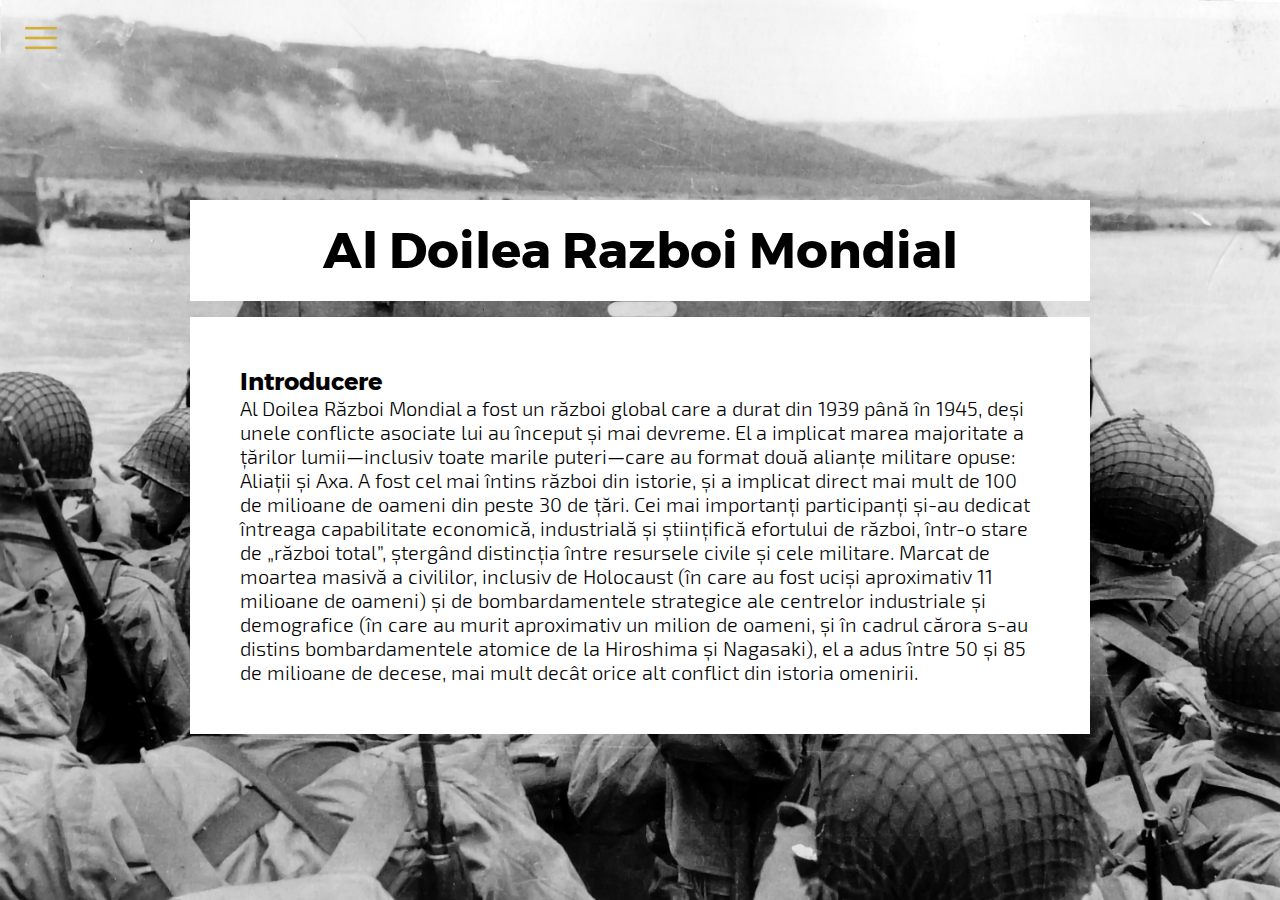
<file: index.html>
<!DOCTYPE html>
<html>
    <head>
        <title>Home</title>
        <link rel="stylesheet" type="text/css" href="./style/index.css">
        <link rel="icon" href="./style/img/page-logo.png">
        <meta http-equiv="content-type" content="text/html;charset=utf-8" />
    </head>
    <body>
        <a id="icon" href="#" onclick="openNav()"><img src="./style/img/logo.png" height="32" width="32"></a>
        <div id="nav">
            <div class="nav-head"></div>
            <a href="index.html" class="nav-link-imp">Home</a>
            <div class="nav"></div>
            <a href="cauze.html" class="nav-link"><p class="nav-link">Cauze</p></a>
            <a href="participanti.html" class="nav-link"><p class="nav-link">Participanți</p></a>
            <a href="cronologie.html" class="nav-link"><p class="nav-link">Cronologie</p></a>
            <a href="tehnologii.html" class="nav-link"><p class="nav-link">Noile Tehnologii</p></a>
            <a href="genocid.html" class="nav-link"><p class="nav-link">Genocidul</p></a>
            <a href="urmari.html" class="nav-link"><p class="nav-link">Urmări</p></a>
        </div>
        <div id="main">
            <div id="header">
                <h1>Al Doilea Razboi Mondial</h1>
            </div>
            <div class="content">
                <h2>Introducere</h2>
                <p>Al Doilea Război Mondial a fost un război global care a durat din 1939 până în 1945, deși unele 
                    conflicte asociate lui au început și mai devreme. El a implicat marea majoritate a țărilor 
                    lumii—inclusiv toate marile puteri—care au format două alianțe militare opuse: Aliații și Axa. 
                    A fost cel mai întins război din istorie, și a implicat direct mai mult de 100 de milioane de 
                    oameni din peste 30 de țări. Cei mai importanți participanți și-au dedicat întreaga capabilitate 
                    economică, industrială și științifică efortului de război, într-o stare de „război total”, 
                    ștergând distincția între resursele civile și cele militare. Marcat de moartea masivă a civililor,
                    inclusiv de Holocaust (în care au fost uciși aproximativ 11 milioane de oameni) și de bombardamentele 
                    strategice ale centrelor industriale și demografice (în care au murit aproximativ un milion de oameni,
                    și în cadrul cărora s-au distins bombardamentele atomice de la Hiroshima și Nagasaki), el a adus între 
                    50 și 85 de milioane de decese, mai mult decât orice alt conflict⁠ din istoria omenirii.</p>
            </div>
        </div>
        <script>
            var Action = 0;
            var Open = 0;
            var nav = document.getElementById("nav");
            var counter = 0;
            var BigCount = 0;
            function openNav() {
                if (Action == 0)
                {
                    if (Open == 0) {
                        Action = 1;
                        var one = setInterval(OpenFrame, 1);
                        function OpenFrame() {
                            if (nav.style.width == "160px") {
                                clearInterval(one);
                                Open = 1;
                                Action = 0;
                            }
                            else {
                                counter++;
                                nav.style.width = counter + "px";
                                nav.style.paddingLeft = counter/8 + "px";
                                nav.style.paddingRight = counter/8 + "px";
                                BigCount = counter + ((counter/8)*2);
                                document.getElementById("main").style.marginLeft = BigCount + "px";
                            }
                        }
                    }
                    else {
                        Action = 1;
                        zero = setInterval(CloseFrame, 1);
                        counter = 160;
                        function CloseFrame() {
                            if (nav.style.width == "0px") {
                                clearInterval(zero);
                                Open = 0;
                                Action = 0;
                            }
                            else {
                                counter--;
                                nav.style.width = counter + "px";
                                nav.style.paddingLeft = counter/8 + "px";
                                nav.style.paddingRight = counter/8 + "px";
                                BigCount = counter + ((counter/8)*2);
                                document.getElementById("main").style.marginLeft = BigCount + "px";
                            }
                        }
                    }
                }
            }
        </script>    
    </body>
</html>
</file>
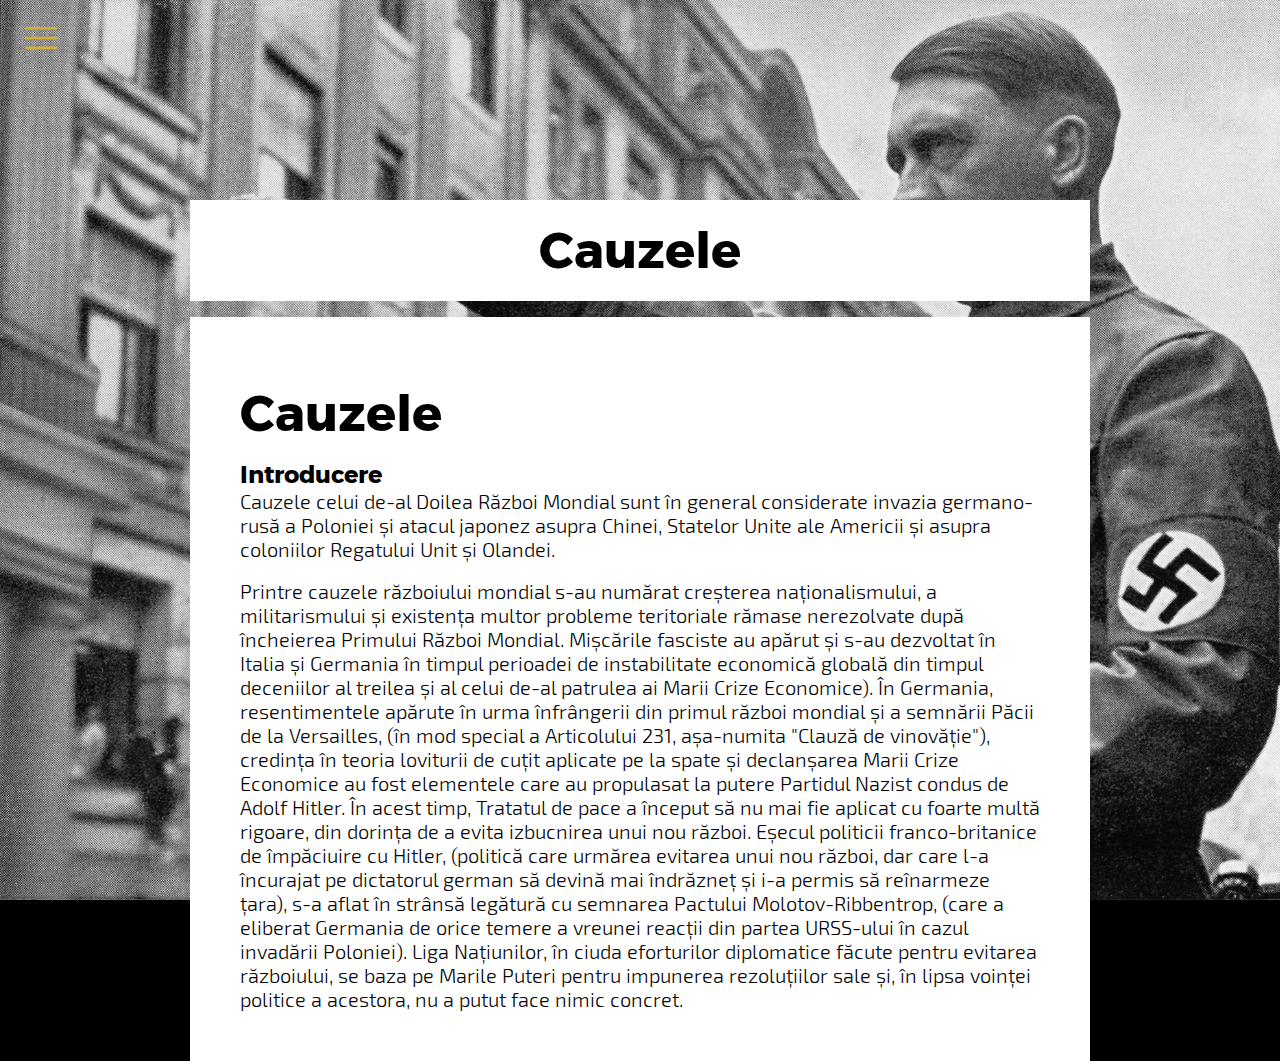
<file: backup.html>
<!DOCTYPE html>
<html>
    <head>
        <title>Cauze</title>
        <link rel="stylesheet" type="text/css" href="./style/backup.css">
        <link rel="icon" href="./style/img/page-logo.png">
        <meta http-equiv="content-type" content="text/html;charset=utf-8" />
    </head>
    <body>
        <a id="icon" href="#" onclick="openNav()"><img src="./style/img/logo.png" height="32" width="32"></a>
        <div id="nav">
            <div class="nav-head"></div>
            <a href="index.html" class="nav-link">Home</a>
            <div class="nav"></div>
            <a href="cauze.html" class="nav-link-imp">Cauze</a>
            <a href="participanti.html" class="nav-link"><p class="nav-link">Participanți</p></a>
            <a href="cronologie.html" class="nav-link"><p class="nav-link">Cronologie</p></a>
            <a href="tehnologii.html" class="nav-link"><p class="nav-link">Noile Tehnologii</p></a>
            <a href="genocid.html" class="nav-link"><p class="nav-link">Genocidul</p></a>
            <a href="urmari.html" class="nav-link"><p class="nav-link">Urmări</p></a>
        </div>
        <div id="main">
            <div id="header">
                <h1>Cauzele</h1>
            </div>
            <div class="content">
                <h1>Cauzele</h1>
                <h2>Introducere</h2>
                <p>Cauzele celui de-al Doilea Război Mondial sunt în general considerate invazia germano-rusă a Poloniei și atacul 
                    japonez asupra Chinei, Statelor Unite ale Americii și asupra coloniilor Regatului Unit și Olandei.</p>
                <br>                        
                <p>Printre cauzele războiului mondial s-au numărat creșterea naționalismului, a militarismului și existența multor
                    probleme teritoriale rămase nerezolvate după încheierea Primului Război Mondial. Mișcările fasciste au apărut
                    și s-au dezvoltat în Italia și Germania în timpul perioadei de instabilitate economică globală din timpul 
                    deceniilor al treilea și al celui de-al patrulea ai Marii Crize Economice). În Germania, resentimentele 
                    apărute în urma înfrângerii din primul război mondial și a semnării Păcii de la Versailles, (în mod special
                    a Articolului 231, așa-numita "Clauză de vinovăție"), credința în teoria loviturii de cuțit aplicate pe la 
                    spate și declanșarea Marii Crize Economice au fost elementele care au propulasat la putere Partidul Nazist 
                    condus de Adolf Hitler. În acest timp, Tratatul de pace a început să nu mai fie aplicat cu foarte multă 
                    rigoare, din dorința de a evita izbucnirea unui nou război. Eșecul politicii franco-britanice de împăciuire 
                    cu Hitler, (politică care urmărea evitarea unui nou război, dar care l-a încurajat pe dictatorul german să 
                    devină mai îndrăzneț și i-a permis să reînarmeze țara), s-a aflat în strânsă legătură cu semnarea Pactului 
                    Molotov-Ribbentrop, (care a eliberat Germania de orice temere a vreunei reacții din partea URSS-ului în 
                    cazul invadării Poloniei). Liga Națiunilor, în ciuda eforturilor diplomatice făcute pentru evitarea 
                    războiului, se baza pe Marile Puteri pentru impunerea rezoluțiilor sale și, în lipsa voinței politice a 
                    acestora, nu a putut face nimic concret. </p>
            </div>
        </div>
        <script>
            var Action = 0;
            var Open = 0;
            var nav = document.getElementById("nav");
            var counter = 0;
            var BigCount = 0;
            function openNav() {
                if (Action == 0)
                {
                    if (Open == 0) {
                        Action = 1;
                        var one = setInterval(OpenFrame, 1);
                        function OpenFrame() {
                            if (nav.style.width == "160px") {
                                clearInterval(one);
                                Open = 1;
                                Action = 0;
                            }
                            else {
                                counter++;
                                nav.style.width = counter + "px";
                                nav.style.paddingLeft = counter/8 + "px";
                                nav.style.paddingRight = counter/8 + "px";
                                BigCount = counter + ((counter/8)*2);
                                document.getElementById("main").style.marginLeft = BigCount + "px";
                            }
                        }
                    }
                    else {
                        Action = 1;
                        zero = setInterval(CloseFrame, 1);
                        counter = 160;
                        function CloseFrame() {
                            if (nav.style.width == "0px") {
                                clearInterval(zero);
                                Open = 0;
                                Action = 0;
                            }
                            else {
                                counter--;
                                nav.style.width = counter + "px";
                                nav.style.paddingLeft = counter/8 + "px";
                                nav.style.paddingRight = counter/8 + "px";
                                BigCount = counter + ((counter/8)*2);
                                document.getElementById("main").style.marginLeft = BigCount + "px";
                            }
                        }
                    }
                }
            }
        </script>    
    </body>
</html>
</file>
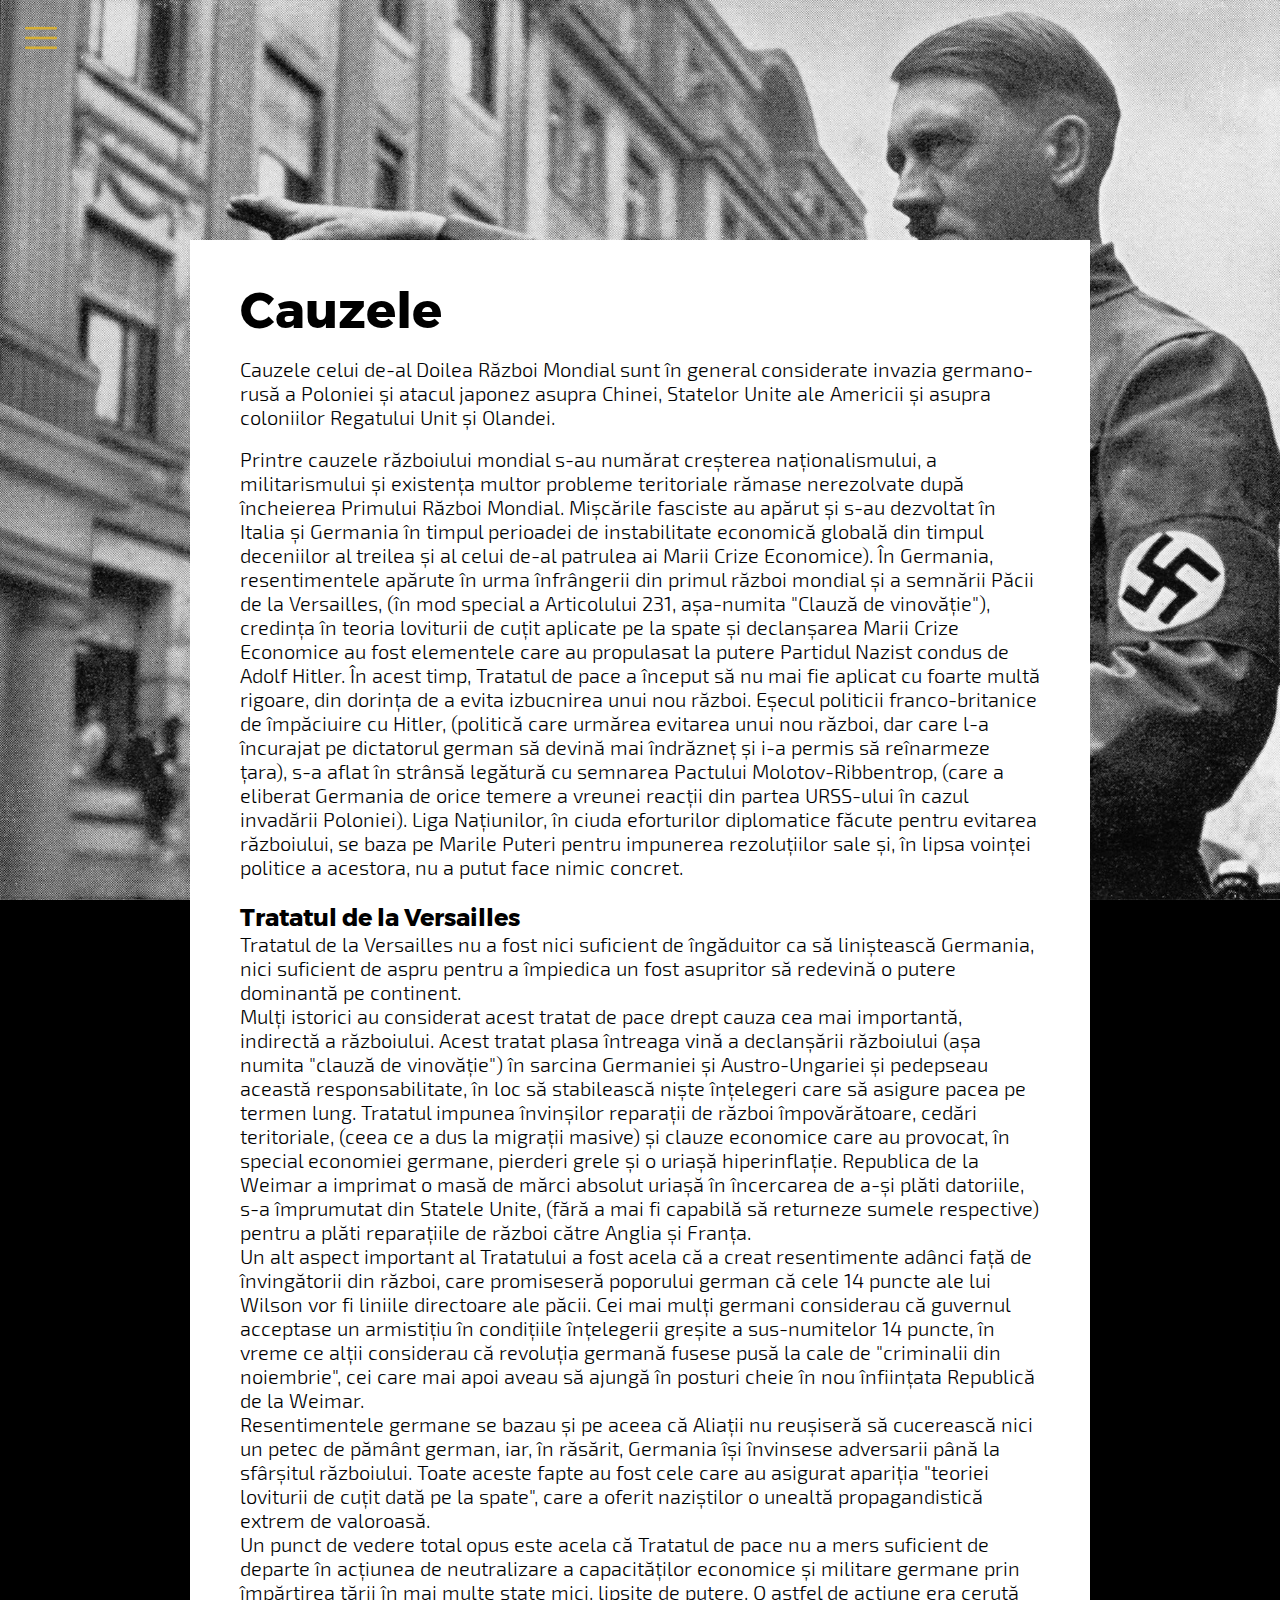
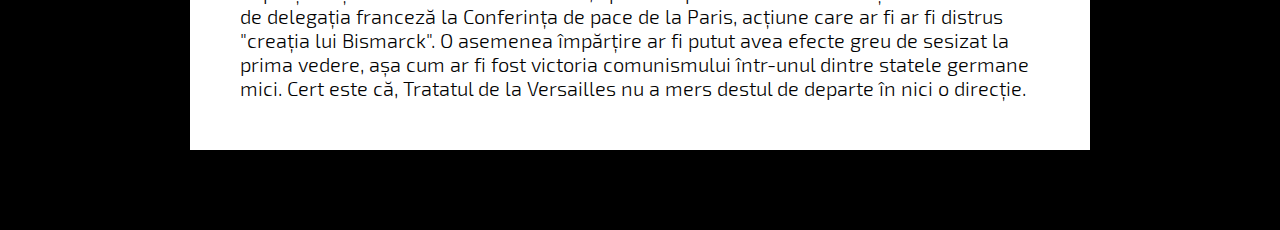
<file: cauze.html>
<!DOCTYPE html>
<html>
    <head>
        <title>Cauze</title>
        <link rel="stylesheet" type="text/css" href="./style/cauze.css">
        <link rel="icon" href="./style/img/page-logo.png">
        <meta http-equiv="content-type" content="text/html;charset=utf-8" />
    </head>
    <body>
        <a id="icon" href="#" onclick="openNav()"><img src="./style/img/logo.png" height="32" width="32"></a>
        <div id="nav">
            <div class="nav-head"></div>
            <a href="index.html" class="nav-link">Home</a>
            <div class="nav"></div>
            <a href="cauze.html" class="nav-link-imp">Cauze</a>
            <a href="participanti.html" class="nav-link"><p class="nav-link">Participanți</p></a>
            <a href="cronologie.html" class="nav-link"><p class="nav-link">Cronologie</p></a>
            <a href="tehnologii.html" class="nav-link"><p class="nav-link">Noile Tehnologii</p></a>
            <a href="genocid.html" class="nav-link"><p class="nav-link">Genocidul</p></a>
            <a href="urmari.html" class="nav-link"><p class="nav-link">Urmări</p></a>
        </div>
        <div id="main">
            <div class="content">
                <h1>Cauzele</h1>
                <p>Cauzele celui de-al Doilea Război Mondial sunt în general considerate invazia germano-rusă a Poloniei și atacul 
                    japonez asupra Chinei, Statelor Unite ale Americii și asupra coloniilor Regatului Unit și Olandei.</p>
                <br>                        
                <p>Printre cauzele războiului mondial s-au numărat creșterea naționalismului, a militarismului și existența multor
                    probleme teritoriale rămase nerezolvate după încheierea Primului Război Mondial. Mișcările fasciste au apărut
                    și s-au dezvoltat în Italia și Germania în timpul perioadei de instabilitate economică globală din timpul 
                    deceniilor al treilea și al celui de-al patrulea ai Marii Crize Economice). În Germania, resentimentele 
                    apărute în urma înfrângerii din primul război mondial și a semnării Păcii de la Versailles, (în mod special
                    a Articolului 231, așa-numita "Clauză de vinovăție"), credința în teoria loviturii de cuțit aplicate pe la 
                    spate și declanșarea Marii Crize Economice au fost elementele care au propulasat la putere Partidul Nazist 
                    condus de Adolf Hitler. În acest timp, Tratatul de pace a început să nu mai fie aplicat cu foarte multă 
                    rigoare, din dorința de a evita izbucnirea unui nou război. Eșecul politicii franco-britanice de împăciuire 
                    cu Hitler, (politică care urmărea evitarea unui nou război, dar care l-a încurajat pe dictatorul german să 
                    devină mai îndrăzneț și i-a permis să reînarmeze țara), s-a aflat în strânsă legătură cu semnarea Pactului 
                    Molotov-Ribbentrop, (care a eliberat Germania de orice temere a vreunei reacții din partea URSS-ului în 
                    cazul invadării Poloniei). Liga Națiunilor, în ciuda eforturilor diplomatice făcute pentru evitarea 
                    războiului, se baza pe Marile Puteri pentru impunerea rezoluțiilor sale și, în lipsa voinței politice a 
                    acestora, nu a putut face nimic concret.</p>

                <h2 style="margin-top: 24px;">Tratatul de la Versailles</h2>
                <p>Tratatul de la Versailles nu a fost nici suficient de îngăduitor ca să liniștească Germania,
                    nici suficient de aspru pentru a împiedica un fost asupritor să redevină o putere dominantă
                    pe continent.</p>
                <p>Mulți istorici au considerat acest tratat de pace drept cauza cea mai importantă, indirectă a 
                    războiului. Acest tratat plasa întreaga vină a declanșării războiului (așa numita "clauză de 
                    vinovăție") în sarcina Germaniei și Austro-Ungariei și pedepseau această responsabilitate, în 
                    loc să stabilească niște înțelegeri care să asigure pacea pe termen lung. Tratatul impunea 
                    învinșilor reparații de război împovărătoare, cedări teritoriale, (ceea ce a dus la migrații 
                    masive) și clauze economice care au provocat, în special economiei germane, pierderi grele și 
                    o uriașă hiperinflație. Republica de la Weimar a imprimat o masă de mărci absolut uriașă în 
                    încercarea de a-și plăti datoriile, s-a împrumutat din Statele Unite, (fără a mai fi capabilă 
                    să returneze sumele respective) pentru a plăti reparațiile de război către Anglia și Franța.</p>
                <p>Un alt aspect important al Tratatului a fost acela că a creat resentimente adânci față de 
                    învingătorii din război, care promiseseră poporului german că cele 14 puncte ale lui Wilson 
                    vor fi liniile directoare ale păcii. Cei mai mulți germani considerau că guvernul acceptase un 
                    armistițiu în condițiile înțelegerii greșite a sus-numitelor 14 puncte, în vreme ce alții 
                    considerau că revoluția germană fusese pusă la cale de "criminalii din noiembrie", cei care 
                    mai apoi aveau să ajungă în posturi cheie în nou înființata Republică de la Weimar.</p>
                <p>Resentimentele germane se bazau și pe aceea că Aliații nu reușiseră să cucerească nici un petec de
                    pământ german, iar, în răsărit, Germania își învinsese adversarii până la sfârșitul războiului. 
                    Toate aceste fapte au fost cele care au asigurat apariția "teoriei loviturii de cuțit dată pe la 
                    spate", care a oferit naziștilor o unealtă propagandistică extrem de valoroasă.</p>
                <p>Un punct de vedere total opus este acela că Tratatul de pace nu a mers suficient de departe în 
                    acțiunea de neutralizare a capacităților economice și militare germane prin împărțirea țării în 
                    mai multe state mici, lipsite de putere. O astfel de acțiune era cerută de delegația franceză la 
                    Conferința de pace de la Paris, acțiune care ar fi ar fi distrus "creația lui Bismarck". 
                    O asemenea împărțire ar fi putut avea efecte greu de sesizat la prima vedere, așa cum ar fi fost 
                    victoria comunismului într-unul dintre statele germane mici. Cert este că, Tratatul de la 
                    Versailles nu a mers destul de departe în nici o direcție.</p>
            </div>
        </div>
        <script>
            var Action = 0;
            var Open = 0;
            var nav = document.getElementById("nav");
            var counter = 0;
            var BigCount = 0;
            function openNav() {
                if (Action == 0)
                {
                    if (Open == 0) {
                        Action = 1;
                        var one = setInterval(OpenFrame, 1);
                        function OpenFrame() {
                            if (nav.style.width == "160px") {
                                clearInterval(one);
                                Open = 1;
                                Action = 0;
                            }
                            else {
                                counter++;
                                nav.style.width = counter + "px";
                                nav.style.paddingLeft = counter/8 + "px";
                                nav.style.paddingRight = counter/8 + "px";
                                BigCount = counter + ((counter/8)*2);
                                document.getElementById("main").style.marginLeft = BigCount + "px";
                            }
                        }
                    }
                    else {
                        Action = 1;
                        zero = setInterval(CloseFrame, 1);
                        counter = 160;
                        function CloseFrame() {
                            if (nav.style.width == "0px") {
                                clearInterval(zero);
                                Open = 0;
                                Action = 0;
                            }
                            else {
                                counter--;
                                nav.style.width = counter + "px";
                                nav.style.paddingLeft = counter/8 + "px";
                                nav.style.paddingRight = counter/8 + "px";
                                BigCount = counter + ((counter/8)*2);
                                document.getElementById("main").style.marginLeft = BigCount + "px";
                            }
                        }
                    }
                }
            }
        </script>    
    </body>
</html>
</file>
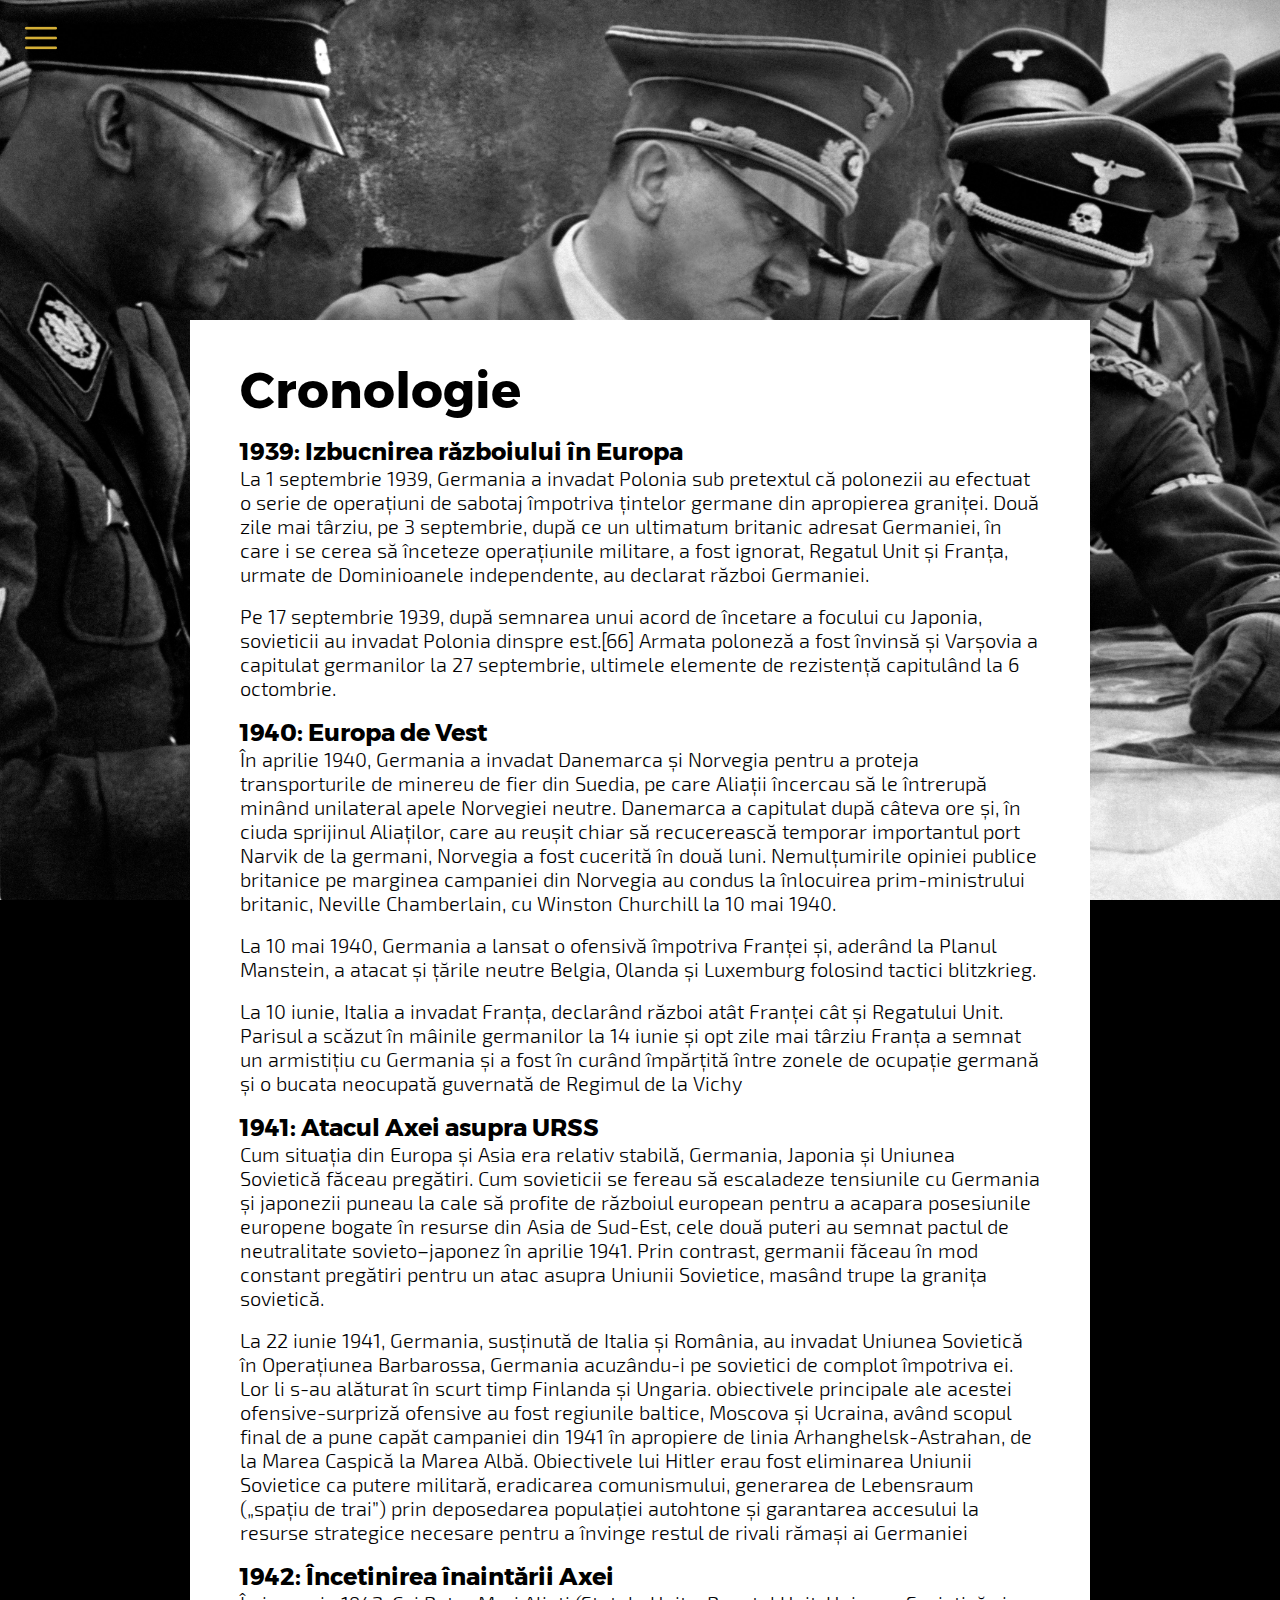
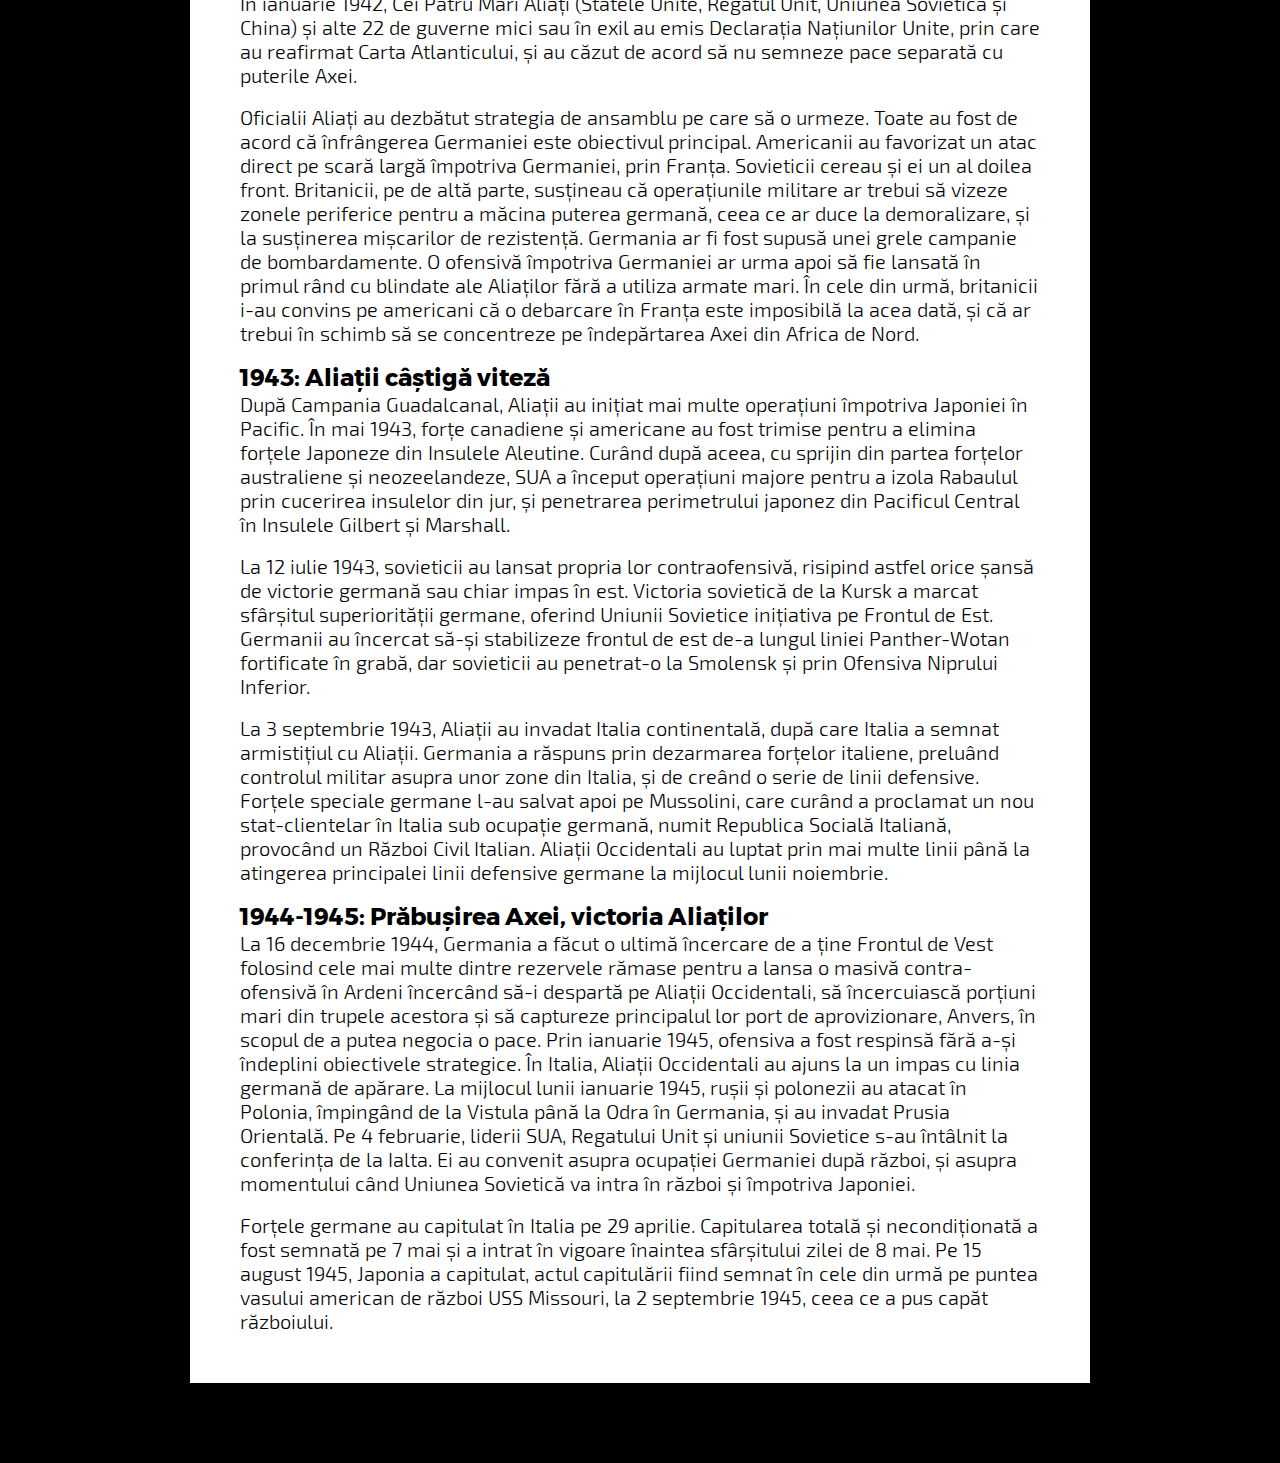
<file: cronologie.html>
<!DOCTYPE html>
<html>
    <head>
        <title>Cronologie</title>
        <link rel="stylesheet" type="text/css" href="./style/cronologie.css">
        <link rel="icon" href="./style/img/page-logo.png">
        <meta http-equiv="content-type" content="text/html;charset=utf-8" />
    </head>
    <body>
        <a id="icon" href="#" onclick="openNav()"><img src="./style/img/logo.png" height="32" width="32"></a>
        <div id="nav">
            <div class="nav-head"></div>
            <a href="index.html" class="nav-link">Home</a>
            <div class="nav"></div>
            <a href="cauze.html" class="nav-link"><p class="nav-link">Cauze</p></a>
            <a href="participanti.html" class="nav-link"><p class="nav-link">Participanți</p></a>
            <a href="cronologie.html" class="nav-link-imp">Cronologie</a>
            <a href="tehnologii.html" class="nav-link"><p class="nav-link">Noile Tehnologii</p></a>
            <a href="genocid.html" class="nav-link"><p class="nav-link">Genocidul</p></a>
            <a href="urmari.html" class="nav-link"><p class="nav-link">Urmări</p></a>
        </div>
        <div id="main">
            <div class="content">
                <h1>Cronologie</h1>
                <h2>1939: Izbucnirea războiului în Europa</h2>
                <p>La 1 septembrie 1939, Germania a invadat Polonia sub pretextul că polonezii au efectuat o 
                    serie de operațiuni de sabotaj împotriva țintelor germane din apropierea graniței. 
                    Două zile mai târziu, pe 3 septembrie, după ce un ultimatum britanic adresat Germaniei,
                    în care i se cerea să înceteze operațiunile militare, a fost ignorat, Regatul Unit și Franța,
                    urmate de Dominioanele independente, au declarat război Germaniei.</p>
                <br>
                <p>Pe 17 septembrie 1939, după semnarea unui acord de încetare a focului cu Japonia, 
                    sovieticii au invadat Polonia dinspre est.[66] Armata poloneză a fost învinsă și Varșovia 
                    a capitulat⁠ germanilor la 27 septembrie, ultimele elemente de rezistență capitulând la 6 octombrie.</p>
                <br>
                <h2>1940: Europa de Vest</h2>
                <p>În aprilie 1940, Germania a invadat Danemarca și Norvegia pentru a proteja transporturile de minereu de fier
                    din Suedia, pe care Aliații încercau să le întrerupă⁠ minând unilateral apele Norvegiei neutre. 
                    Danemarca a capitulat după câteva ore și, în ciuda sprijinul Aliaților, care au reușit chiar să 
                    recucerească temporar importantul port Narvik de la germani, Norvegia a fost cucerită în două luni. 
                    Nemulțumirile opiniei publice britanice pe marginea campaniei din Norvegia au condus la înlocuirea 
                    prim-ministrului britanic, Neville Chamberlain, cu Winston Churchill la 10 mai 1940.</p>
                <br>
                <p>La 10 mai 1940, Germania a lansat o ofensivă împotriva Franței și, aderând la Planul Manstein, 
                    a atacat și țările neutre Belgia, Olanda și Luxemburg folosind tactici blitzkrieg.</p>
                <br>
                <p>La 10 iunie, Italia a invadat Franța, declarând război atât Franței cât și Regatului Unit.
                    Parisul a scăzut în mâinile germanilor la 14 iunie și opt zile mai târziu Franța a semnat un armistițiu 
                    cu Germania și a fost în curând împărțită între zonele de ocupație germană și o bucata neocupată guvernată
                    de Regimul de la Vichy</p>
                <br>
                <h2>1941: Atacul Axei asupra URSS</h2>
                <p>Cum situația din Europa și Asia era relativ stabilă, Germania, Japonia și Uniunea Sovietică 
                    făceau pregătiri. Cum sovieticii se fereau să escaladeze tensiunile cu Germania și japonezii
                    puneau la cale să profite de războiul european pentru a acapara posesiunile europene bogate
                    în resurse din Asia de Sud-Est, cele două puteri au semnat pactul de neutralitate 
                    sovieto–japonez în aprilie 1941. Prin contrast, germanii făceau în mod constant pregătiri
                    pentru un atac asupra Uniunii Sovietice, masând trupe la granița sovietică.</p>
                <br>
                <p>La 22 iunie 1941, Germania, susținută de Italia și România, au invadat Uniunea Sovietică 
                    în Operațiunea Barbarossa, Germania acuzându-i pe sovietici de complot împotriva ei. Lor li
                    s-au alăturat în scurt timp Finlanda și Ungaria. obiectivele principale ale acestei
                    ofensive-surpriză ofensive au fost regiunile baltice, Moscova și Ucraina, având scopul 
                    final⁠ de a pune capăt campaniei din 1941 în apropiere de linia Arhanghelsk-Astrahan, de 
                    la Marea Caspică la Marea Albă. Obiectivele lui Hitler erau fost eliminarea Uniunii Sovietice 
                    ca putere militară, eradicarea comunismului, generarea de Lebensraum („spațiu de trai”) 
                    prin deposedarea populației autohtone⁠ și garantarea accesului la resurse strategice 
                    necesare pentru a învinge restul de rivali rămași ai Germaniei</p>
                <br>
                <h2>1942: Încetinirea înaintării Axei</h2>
                <p>În ianuarie 1942, Cei Patru Mari Aliați (Statele Unite, Regatul Unit, Uniunea Sovietică și China) 
                    și alte 22 de guverne mici sau în exil au emis Declarația Națiunilor Unite⁠, prin care au reafirmat Carta
                    Atlanticului, și au căzut de acord să nu semneze pace separată⁠ cu puterile Axei.</p>
                <br>
                <p>Oficialii Aliați au dezbătut strategia de ansamblu⁠ pe care să o urmeze. 
                    Toate au fost de acord că înfrângerea Germaniei este obiectivul principal. Americanii au 
                    favorizat un atac direct pe scară largă⁠ împotriva Germaniei, prin Franța. Sovieticii 
                    cereau și ei un al doilea front. Britanicii, pe de altă parte, susțineau că operațiunile 
                    militare ar trebui să vizeze zonele periferice pentru a măcina puterea germană, ceea ce ar 
                    duce la demoralizare, și la susținerea mișcarilor de rezistență. Germania ar fi fost supusă 
                    unei grele campanie de bombardamente. O ofensivă împotriva Germaniei ar urma apoi să fie lansată 
                    în primul rând cu blindate ale Aliaților fără a utiliza armate mari. În cele din urmă, 
                    britanicii i-au convins pe americani că o debarcare în Franța este imposibilă la acea dată, 
                    și că ar trebui în schimb să se concentreze pe îndepărtarea Axei din Africa de Nord.</p>
                <br>
                <h2>1943: Aliații câștigă viteză</h2>
                <p>După Campania Guadalcanal, Aliații au inițiat mai multe operațiuni împotriva Japoniei în 
                    Pacific. În mai 1943, forțe canadiene și americane au fost trimise pentru a elimina forțele
                    Japoneze din Insulele Aleutine⁠. Curând după aceea, cu sprijin din partea forțelor australiene
                    și neozeelandeze, SUA a început operațiuni majore pentru a izola Rabaulul prin cucerirea
                    insulelor din jur⁠, și penetrarea perimetrului japonez din Pacificul Central în Insulele
                    Gilbert și Marshall.</p>
                <br>
                <p>La 12 iulie 1943, sovieticii au lansat propria lor contraofensivă, risipind astfel orice șansă de 
                    victorie germană sau chiar impas în est. Victoria sovietică de la Kursk a marcat sfârșitul superiorității
                    germane, oferind Uniunii Sovietice inițiativa pe Frontul de Est. Germanii au încercat să-și
                    stabilizeze frontul de est de-a lungul liniei Panther-Wotan fortificate în grabă, dar sovieticii
                    au penetrat-o la Smolensk și prin Ofensiva Niprului Inferior.</p>
                <br>
                <p>La 3 septembrie 1943, Aliații au invadat Italia continentală, după care Italia a semnat armistițiul 
                    cu Aliații. Germania a răspuns prin dezarmarea forțelor italiene, preluând controlul militar asupra 
                    unor zone din Italia, și de creând o serie de linii defensive. Forțele speciale germane l-au salvat 
                    apoi pe Mussolini, care curând a proclamat un nou stat-clientelar în Italia sub ocupație germană, numit 
                    Republica Socială Italiană, provocând un Război Civil Italian⁠. Aliații Occidentali au luptat prin mai
                    multe linii până la atingerea principalei linii defensive germane⁠ la mijlocul lunii noiembrie.</p>
                <br>
                <h2>1944-1945: Prăbușirea Axei, victoria Aliaților</h2>
                <p>La 16 decembrie 1944, Germania a făcut o ultimă încercare de a ține Frontul de Vest folosind cele mai multe 
                    dintre rezervele rămase pentru a lansa o masivă contra-ofensivă în Ardeni încercând să-i despartă pe Aliații 
                    Occidentali, să încercuiască porțiuni mari din trupele acestora și să captureze principalul lor port de 
                    aprovizionare, Anvers, în scopul de a putea negocia o pace. Prin ianuarie 1945, ofensiva a fost respinsă 
                    fără a-și îndeplini obiectivele strategice. În Italia, Aliații Occidentali au ajuns la un impas cu linia 
                    germană de apărare. La mijlocul lunii ianuarie 1945, rușii și polonezii au atacat în Polonia, împingând 
                    de la Vistula până la Odra în Germania, și au invadat Prusia Orientală⁠. Pe 4 februarie, liderii SUA, 
                    Regatului Unit și uniunii Sovietice s-au întâlnit la conferința de la Ialta. Ei au convenit asupra 
                    ocupației Germaniei după război, și asupra momentului când Uniunea Sovietică va intra în război și 
                    împotriva Japoniei.</p>
                <br>
                <p>Forțele germane au capitulat în Italia pe 29 aprilie. Capitularea totală și necondiționată a 
                    fost semnată pe 7 mai și a intrat în vigoare înaintea sfârșitului zilei de 8 mai⁠.
                    Pe 15 august 1945, Japonia a capitulat, actul capitulării fiind semnat în cele din urmă pe puntea vasului 
                    american de război USS Missouri, la 2 septembrie 1945, ceea ce a pus capăt războiului.</p>
            </div>
        </div>
        <script>
            var Action = 0;
            var Open = 0;
            var nav = document.getElementById("nav");
            var counter = 0;
            var BigCount = 0;
            function openNav() {
                if (Action == 0)
                {
                    if (Open == 0) {
                        Action = 1;
                        var one = setInterval(OpenFrame, 1);
                        function OpenFrame() {
                            if (nav.style.width == "160px") {
                                clearInterval(one);
                                Open = 1;
                                Action = 0;
                            }
                            else {
                                counter++;
                                nav.style.width = counter + "px";
                                nav.style.paddingLeft = counter/8 + "px";
                                nav.style.paddingRight = counter/8 + "px";
                                BigCount = counter + ((counter/8)*2);
                                document.getElementById("main").style.marginLeft = BigCount + "px";
                            }
                        }
                    }
                    else {
                        Action = 1;
                        zero = setInterval(CloseFrame, 1);
                        counter = 160;
                        function CloseFrame() {
                            if (nav.style.width == "0px") {
                                clearInterval(zero);
                                Open = 0;
                                Action = 0;
                            }
                            else {
                                counter--;
                                nav.style.width = counter + "px";
                                nav.style.paddingLeft = counter/8 + "px";
                                nav.style.paddingRight = counter/8 + "px";
                                BigCount = counter + ((counter/8)*2);
                                document.getElementById("main").style.marginLeft = BigCount + "px";
                            }
                        }
                    }
                }
            }
        </script>    
    </body>
</html>
</file>
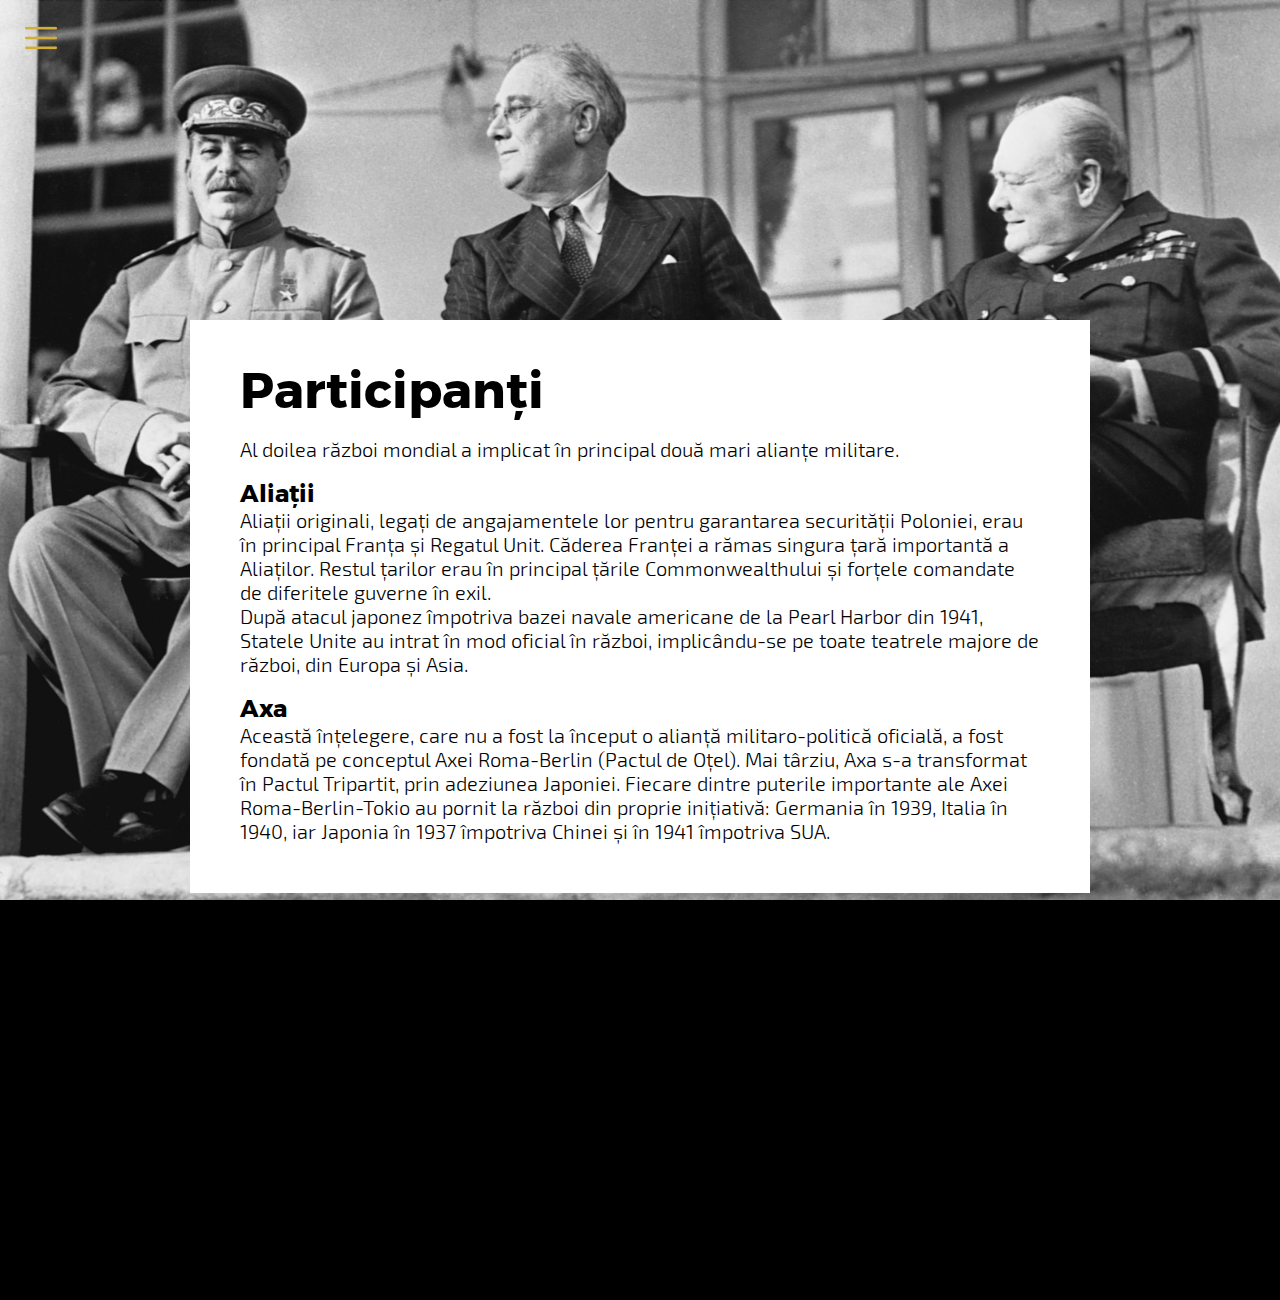
<file: participanti.html>
<!DOCTYPE html>
<html>
    <head>
        <title>Participanti</title>
        <link rel="stylesheet" type="text/css" href="./style/participanti.css">
        <link rel="icon" href="./style/img/page-logo.png">
        <meta http-equiv="content-type" content="text/html;charset=utf-8" />
    </head>
    <body>
        <a id="icon" href="#" onclick="openNav()"><img src="./style/img/logo.png" height="32" width="32"></a>
        <div id="nav">
            <div class="nav-head"></div>
            <a href="index.html" class="nav-link">Home</a>
            <div class="nav"></div>
            <a href="cauze.html" class="nav-link-imp"><p class="nav-link">Cauze</p></a>
            <a href="participanti.html" class="nav-link-imp">Participanți</a>
            <a href="cronologie.html" class="nav-link"><p class="nav-link">Cronologie</p></a>
            <a href="tehnologii.html" class="nav-link"><p class="nav-link">Noile Tehnologii</p></a>
            <a href="genocid.html" class="nav-link"><p class="nav-link">Genocidul</p></a>
            <a href="urmari.html" class="nav-link"><p class="nav-link">Urmări</p></a>
        </div>
        <div id="main">
            <div class="content">
                <h1>Participanți</h1>
                <p>Al doilea război mondial a implicat în principal două mari alianțe militare.</p>
                <br>
                <h2>Aliații</h2>
                <p>Aliații originali, legați de angajamentele lor pentru garantarea securității Poloniei, 
                    erau în principal Franța și Regatul Unit. Căderea Franței a rămas singura țară importantă a 
                    Aliaților. Restul țarilor erau în principal țările Commonwealthului și forțele comandate de 
                    diferitele guverne în exil.</p>
                <p>După atacul japonez împotriva bazei navale americane de la Pearl Harbor din 1941, Statele Unite 
                    au intrat în mod oficial în război, implicându-se pe toate teatrele majore de război, din Europa 
                    și Asia.</p>
                <br>
                <h2>Axa</h2>
                <p>Această înțelegere, care nu a fost la început o alianță militaro-politică oficială, a fost 
                    fondată pe conceptul Axei Roma-Berlin (Pactul de Oțel). Mai târziu, Axa s-a transformat în 
                    Pactul Tripartit, prin adeziunea Japoniei. Fiecare dintre puterile importante ale Axei 
                    Roma-Berlin-Tokio au pornit la război din proprie inițiativă: Germania în 1939, Italia în 1940, 
                    iar Japonia în 1937 împotriva Chinei și în 1941 împotriva SUA.</p>
            </div>
        </div>
        <script>
            var Action = 0;
            var Open = 0;
            var nav = document.getElementById("nav");
            var counter = 0;
            var BigCount = 0;
            function openNav() {
                if (Action == 0)
                {
                    if (Open == 0) {
                        Action = 1;
                        var one = setInterval(OpenFrame, 1);
                        function OpenFrame() {
                            if (nav.style.width == "160px") {
                                clearInterval(one);
                                Open = 1;
                                Action = 0;
                            }
                            else {
                                counter++;
                                nav.style.width = counter + "px";
                                nav.style.paddingLeft = counter/8 + "px";
                                nav.style.paddingRight = counter/8 + "px";
                                BigCount = counter + ((counter/8)*2);
                                document.getElementById("main").style.marginLeft = BigCount + "px";
                            }
                        }
                    }
                    else {
                        Action = 1;
                        zero = setInterval(CloseFrame, 1);
                        counter = 160;
                        function CloseFrame() {
                            if (nav.style.width == "0px") {
                                clearInterval(zero);
                                Open = 0;
                                Action = 0;
                            }
                            else {
                                counter--;
                                nav.style.width = counter + "px";
                                nav.style.paddingLeft = counter/8 + "px";
                                nav.style.paddingRight = counter/8 + "px";
                                BigCount = counter + ((counter/8)*2);
                                document.getElementById("main").style.marginLeft = BigCount + "px";
                            }
                        }
                    }
                }
            }
        </script>    
    </body>
</html>
</file>
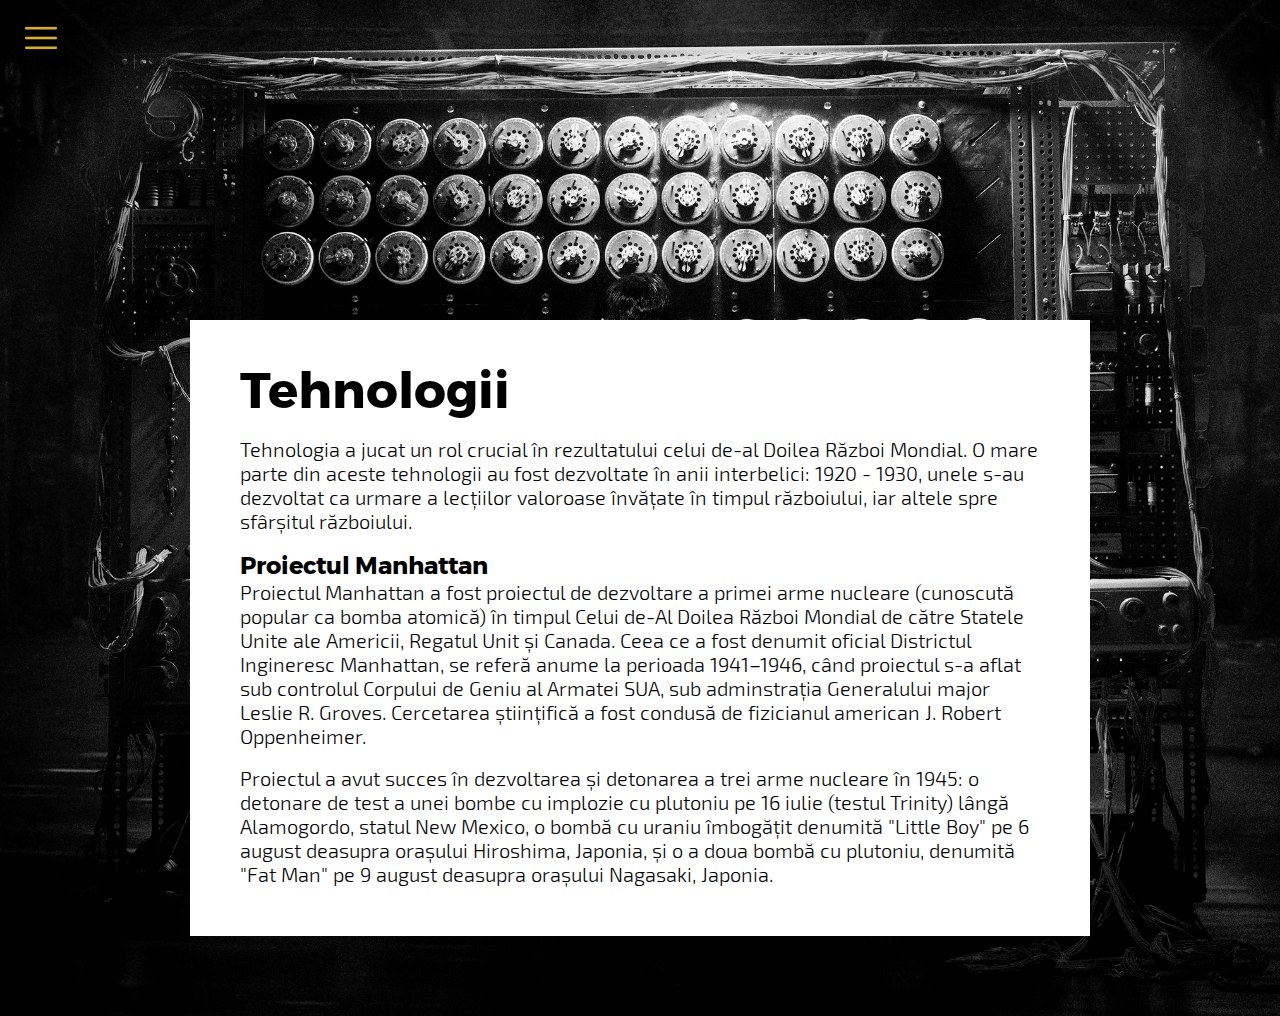
<file: tehnologii.html>
<!DOCTYPE html>
<html>
    <head>
        <title>Cronologie</title>
        <link rel="stylesheet" type="text/css" href="./style/tehnologii.css">
        <link rel="icon" href="./style/img/page-logo.png">
        <meta http-equiv="content-type" content="text/html;charset=utf-8" />
    </head>
    <body>
        <a id="icon" href="#" onclick="openNav()"><img src="./style/img/logo.png" height="32" width="32"></a>
        <div id="nav">
            <div class="nav-head"></div>
            <a href="index.html" class="nav-link">Home</a>
            <div class="nav"></div>
            <a href="cauze.html" class="nav-link"><p class="nav-link">Cauze</p></a>
            <a href="participanti.html" class="nav-link"><p class="nav-link">Participanți</p></a>
            <a href="cronologie.html" class="nav-link"><p class="nav-link">Cronologie</p></a>
            <a href="tehnologii.html" class="nav-link-imp">Noile Tehnologii</a>
            <a href="genocid.html" class="nav-link"><p class="nav-link">Genocidul</p></a>
            <a href="urmari.html" class="nav-link"><p class="nav-link">Urmări</p></a>
        </div>
        <div id="main">
            <div class="content">
                <h1>Tehnologii</h1>
                <p>Tehnologia a jucat un rol crucial în rezultatului celui de-al Doilea Război Mondial. O mare 
                    parte din aceste tehnologii au fost dezvoltate în anii interbelici: 1920 - 1930, unele s-au 
                    dezvoltat ca urmare a lecțiilor valoroase învățate în timpul războiului, iar altele spre 
                    sfârșitul războiului.</p>
                <br>
                <h2>Proiectul Manhattan</h2>
                <p>Proiectul Manhattan a fost proiectul de dezvoltare a primei arme nucleare 
                    (cunoscută popular ca bomba atomică) în timpul Celui de-Al Doilea Război 
                    Mondial de către Statele Unite ale Americii, Regatul Unit și Canada. Ceea 
                    ce a fost denumit oficial Districtul Ingineresc Manhattan, se referă anume 
                    la perioada 1941–1946, când proiectul s-a aflat sub controlul Corpului de 
                    Geniu al Armatei SUA, sub adminstrația Generalului major Leslie R. Groves. 
                    Cercetarea științifică a fost condusă de fizicianul american J. Robert Oppenheimer.</p>
                <br>
                <p>Proiectul a avut succes în dezvoltarea și detonarea a trei arme nucleare în 1945: 
                    o detonare de test a unei bombe cu implozie cu plutoniu pe 16 iulie (testul Trinity) 
                    lângă Alamogordo, statul New Mexico, o bombă cu uraniu îmbogățit denumită "Little Boy" 
                    pe 6 august deasupra orașului Hiroshima, Japonia, și o a doua bombă cu plutoniu, denumită 
                    "Fat Man" pe 9 august deasupra orașului Nagasaki, Japonia.</p>
            </div>
        </div>
        <script>
            var Action = 0;
            var x = 0;
            var nav = document.getElementById("nav");
            var counter = 0;
            var BigCount = 0;
            function openNav() {
                if (Action == 0)
                {
                    if (x == 0) {
                        Action = 1;
                        var one = setInterval(OpenFrame, 1);
                        function OpenFrame() {
                            if (nav.style.width == "160px") {
                                clearInterval(one);
                                x = 1;
                                Action = 0;
                            }
                            else {
                                counter++;
                                nav.style.width = counter + "px";
                                nav.style.paddingLeft = counter/8 + "px";
                                nav.style.paddingRight = counter/8 + "px";
                                BigCount = counter + ((counter/8)*2);
                                document.getElementById("main").style.marginLeft = BigCount + "px";
                            }
                        }
                    }
                    else {
                        Action = 1;
                        zero = setInterval(CloseFrame, 1);
                        counter = 160;
                        function CloseFrame() {
                            if (nav.style.width == "0px") {
                                clearInterval(zero);
                                x = 0;
                                Action = 0;
                            }
                            else {
                                counter--;
                                nav.style.width = counter + "px";
                                nav.style.paddingLeft = counter/8 + "px";
                                nav.style.paddingRight = counter/8 + "px";
                                BigCount = counter + ((counter/8)*2);
                                document.getElementById("main").style.marginLeft = BigCount + "px";
                            }
                        }
                    }
                }
            }
        </script>    
    </body>
</html>
</file>
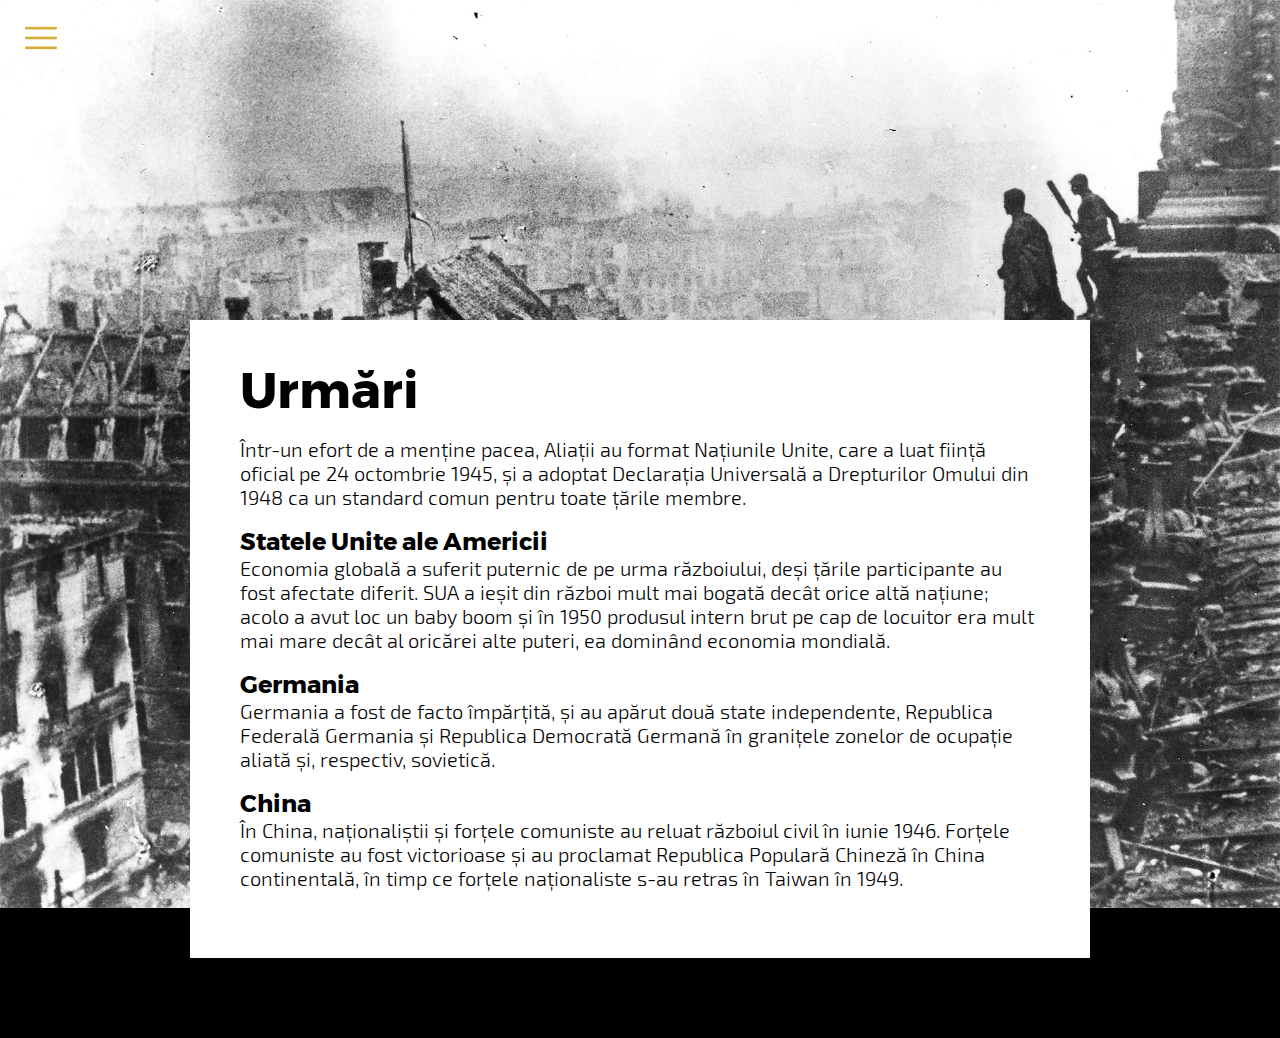
<file: urmari.html>
<!DOCTYPE html>
<html>
    <head>
        <title>Cronologie</title>
        <link rel="stylesheet" type="text/css" href="./style/urmari.css">
        <link rel="icon" href="./style/img/page-logo.png">
        <meta http-equiv="content-type" content="text/html;charset=utf-8" />
    </head>
    <body>
        <a id="icon" href="#" onclick="openNav()"><img src="./style/img/logo.png" height="32" width="32"></a>
        <div id="nav">
            <div class="nav-head"></div>
            <a href="index.html" class="nav-link">Home</a>
            <div class="nav"></div>
            <a href="cauze.html" class="nav-link"><p class="nav-link">Cauze</p></a>
            <a href="participanti.html" class="nav-link"><p class="nav-link">Participanți</p></a>
            <a href="cronologie.html" class="nav-link"><p class="nav-link">Cronologie</p></a>
            <a href="tehnologii.html" class="nav-link"><p class="nav-link">Noile Tehnologii</p></a>
            <a href="genocid.html" class="nav-link"><p class="nav-link">Genocidul</p></a>
            <a href="urmari.html" class="nav-link-imp">Urmări</a>
        </div>
        <div id="main">
            <div class="content">
                <h1>Urmări</h1>
                <p>Într-un efort de a menține pacea, Aliații au format Națiunile Unite, care a luat ființă oficial 
                    pe 24 octombrie 1945, și a adoptat Declarația Universală a Drepturilor Omului din 1948 ca un 
                    standard comun pentru toate țările membre.</p>
                <br>
                <h2>Statele Unite ale Americii</h2>
                <p>Economia globală a suferit puternic de pe urma războiului, deși țările participante au fost afectate 
                    diferit. SUA a ieșit din război mult mai bogată decât orice altă națiune; acolo a avut loc un baby boom⁠
                    și în 1950 produsul intern brut pe cap de locuitor era mult mai mare decât al oricărei alte puteri, ea 
                    dominând economia mondială.</p>
                <br>
                <h2>Germania</h2>
                <p>Germania a fost de facto împărțită, și au apărut două state independente, 
                    Republica Federală Germania și Republica Democrată Germană în granițele zonelor de 
                    ocupație aliată și, respectiv, sovietică.</p>
                <br>
                <h2>China</h2>
                <p>În China, naționaliștii și forțele comuniste au reluat războiul civil în iunie 1946. 
                    Forțele comuniste au fost victorioase și au proclamat Republica Populară Chineză în China 
                    continentală, în timp ce forțele naționaliste s-au retras în Taiwan în 1949.</p>
                <br>
            </div>
        </div>
        <script>
            var Action = 0;
            var Open = 0;
            var nav = document.getElementById("nav");
            var counter = 0;
            var BigCount = 0;
            function openNav() {
                if (Action == 0)
                {
                    if (Open == 0) {
                        Action = 1;
                        var one = setInterval(OpenFrame, 1);
                        function OpenFrame() {
                            if (nav.style.width == "160px") {
                                clearInterval(one);
                                Open = 1;
                                Action = 0;
                            }
                            else {
                                counter++;
                                nav.style.width = counter + "px";
                                nav.style.paddingLeft = counter/8 + "px";
                                nav.style.paddingRight = counter/8 + "px";
                                BigCount = counter + ((counter/8)*2);
                                document.getElementById("main").style.marginLeft = BigCount + "px";
                            }
                        }
                    }
                    else {
                        Action = 1;
                        zero = setInterval(CloseFrame, 1);
                        counter = 160;
                        function CloseFrame() {
                            if (nav.style.width == "0px") {
                                clearInterval(zero);
                                Open = 0;
                                Action = 0;
                            }
                            else {
                                counter--;
                                nav.style.width = counter + "px";
                                nav.style.paddingLeft = counter/8 + "px";
                                nav.style.paddingRight = counter/8 + "px";
                                BigCount = counter + ((counter/8)*2);
                                document.getElementById("main").style.marginLeft = BigCount + "px";
                            }
                        }
                    }
                }
            }
        </script>    
    </body>
</html>
</file>
<file: style/index.css>
@font-face {
  font-family: title;
  src: url("./fonts/titles.ttf");
}

@font-face {
  font-family: text;
  src: url("./fonts/text.ttf");
}

@font-face {
  font-family: subtext;
  src: url("./fonts/subtext.otf");
}

h1 {
  font-family: title;
  font-size: 32px;
  margin: 0px;
}

h2 {
  padding-left: 50px;
  margin-bottom: 0px;
  font-size: 24px;
  margin-top: 0px;
  font-family: title;
}

p {
  font-family: text;
  margin-top: 0px;
  margin-bottom: 0px;
  padding-left: 50px;
  padding-right: 50px;
  font-size: 20px;
}

/*~~~~~~~~~~~~~~~~~~~~~~~~~~~~~~~~~~~~~~~~~~~~~~~~~~~~~~~~~~~~~~~~~~~~~~~~~~~~~~~~~~~~~~~*/
#nav {
  height: 100%;
  width: 0px;
  background-color: black;
  opacity: 0.5;
  overflow-x: hidden;
  float: left;
  z-index: -1;
  position: fixed;
}

#nav .nav-head {
  width: 160px;
  height: 1px;
  margin-top: 75px;
  margin-bottom: 20px;
  background-color: white;
}

#nav .nav {
  width: 160px;
  height: 1px;
  margin-top: 20px;
  margin-bottom: 20px;
  background-color: white;
}

#nav .nav-link {
  font-family: title;
  color: white;
  margin-top: 20px;
  margin-bottom: 20px;
  font-size: 20px;
  padding: 0px;
  text-decoration: none;
}

#nav .nav-link-imp {
  font-family: title;
  color: #D4AF37;
  margin-top: 20px;
  margin-bottom: 20px;
  font-size: 20px;
  text-decoration: none;
  padding: 0px;
}

/*~~~~~~~~~~~~~~~~~~~~~~~~~~~~~~~~~~~~~~~~~~~~~~~~~~~~~~~~~~~~~~~~~~~~~~~~~~~~~~~~~~~~~~~*/
#header {
  background-color: white;
  max-width: 900px;
  min-width: 400px;
  margin: auto;
}

#header h1 {
  text-align: center;
  font-size: 50px;
  padding: 20px 50px 20px 50px;
}

/*~~~~~~~~~~~~~~~~~~~~~~~~~~~~~~~~~~~~~~~~~~~~~~~~~~~~~~~~~~~~~~~~~~~~~~~~~~~~~~~~~~~~~~~*/
#main {
  height: calc(100% - 200px);
  width: calc(100% - 164px);
  z-index: 2;
  position: absolute;
  box-shadow: -2px 0px 12px 1px rgba(0, 0, 0, 0.6);
  padding-left: 82px;
  padding-right: 82px;
  padding-top: 200px;
  background-image: url("./img/index.jpg");
  background-size: cover;
  background-repeat: no-repeat;
  background-attachment: fixed;
}

#main .content {
  margin: auto;
  margin-top: 16px;
  max-width: 900px;
  min-width: 400px;
  background-color: white;
  padding-bottom: 50px;
  padding-top: 50px;
}

/*~~~~~~~~~~~~~~~~~~~~~~~~~~~~~~~~~~~~~~~~~~~~~~~~~~~~~~~~~~~~~~~~~~~~~~~~~~~~~~~~~~~~~~~~*/
#icon {
  margin-top: 21.5px;
  margin-left: 25px;
  margin-right: 25px;
  z-index: 99;
  position: fixed;
}

body {
  z-index: 1;
  margin: 0px;
  background-image: linear-gradient(#3a3a3a, #0a0504 85%);
  background-repeat: no-repeat;
}

html {
  z-index: 0;
  height: 100%;
  width: 100%;
  overflow-y: scroll;
  background-color: black;
}
</file>
<file: style/backup.css>
@font-face {
  font-family: title;
  src: url("./fonts/titles.ttf");
}

@font-face {
  font-family: text;
  src: url("./fonts/text.ttf");
}

@font-face {
  font-family: subtext;
  src: url("./fonts/subtext.otf");
}

h1 {
  font-family: title;
  font-size: 32px;
  margin: 0px;
}

h2 {
  padding-left: 50px;
  margin-bottom: 0px;
  font-size: 24px;
  margin-top: 0px;
  font-family: title;
}

p {
  font-family: text;
  margin-top: 0px;
  margin-bottom: 0px;
  padding-left: 50px;
  padding-right: 50px;
  font-size: 20px;
}

/*~~~~~~~~~~~~~~~~~~~~~~~~~~~~~~~~~~~~~~~~~~~~~~~~~~~~~~~~~~~~~~~~~~~~~~~~~~~~~~~~~~~~~~~*/
#nav {
  height: 100%;
  width: 0px;
  background-color: black;
  opacity: 0.5;
  overflow-x: hidden;
  float: left;
  z-index: -1;
  position: fixed;
}

#nav .nav-head {
  width: 160px;
  height: 1px;
  margin-top: 75px;
  margin-bottom: 20px;
  background-color: white;
}

#nav .nav {
  width: 160px;
  height: 1px;
  margin-top: 20px;
  margin-bottom: 20px;
  background-color: white;
}

#nav .nav-link {
  font-family: title;
  color: white;
  margin-top: 20px;
  margin-bottom: 20px;
  font-size: 20px;
  padding: 0px;
  text-decoration: none;
}

#nav .nav-link-imp {
  font-family: title;
  color: #D4AF37;
  margin-top: 20px;
  margin-bottom: 20px;
  font-size: 20px;
  text-decoration: none;
  padding: 0px;
}

/*~~~~~~~~~~~~~~~~~~~~~~~~~~~~~~~~~~~~~~~~~~~~~~~~~~~~~~~~~~~~~~~~~~~~~~~~~~~~~~~~~~~~~~~*/
#header {
  background-color: white;
  max-width: 900px;
  min-width: 400px;
  margin: auto;
}

#header h1 {
  text-align: center;
  font-size: 50px;
  padding: 20px 50px 20px 50px;
}

/*~~~~~~~~~~~~~~~~~~~~~~~~~~~~~~~~~~~~~~~~~~~~~~~~~~~~~~~~~~~~~~~~~~~~~~~~~~~~~~~~~~~~~~~*/
#main {
  width: calc(100% - 164px);
  z-index: 2;
  position: absolute;
  box-shadow: -2px 0px 12px 1px rgba(0, 0, 0, 0.6);
  padding-left: 82px;
  padding-right: 82px;
  padding-top: 200px;
  background-image: url("./img/cauze.jpg");
  background-size: cover;
  background-repeat: no-repeat;
  background-attachment: fixed;
}

#main .content {
  margin: auto;
  margin-top: 16px;
  max-width: 900px;
  min-width: 400px;
  background-color: white;
  padding-bottom: 50px;
  padding-top: 50px;
}

#main .content h1 {
  font-family: title;
  margin: 0px;
  font-size: 50px;
  padding: 16px 50px 16px 50px;
}

#main .content h2 {
  padding-left: 50px;
  margin-bottom: 0px;
  font-size: 24px;
  margin-top: 0px;
  font-family: title;
}

/*~~~~~~~~~~~~~~~~~~~~~~~~~~~~~~~~~~~~~~~~~~~~~~~~~~~~~~~~~~~~~~~~~~~~~~~~~~~~~~~~~~~~~~~~*/
#icon {
  margin-top: 21.5px;
  margin-left: 25px;
  margin-right: 25px;
  z-index: 99;
  position: fixed;
}

body {
  z-index: 1;
  margin: 0px;
  background-image: linear-gradient(#3a3a3a, #0a0504 85%);
  background-repeat: no-repeat;
}

html {
  z-index: 0;
  height: 100%;
  width: 100%;
  overflow-y: scroll;
  background-color: black;
}
</file>
<file: style/cauze.css>
@font-face {
  font-family: title;
  src: url("./fonts/titles.ttf");
}

@font-face {
  font-family: text;
  src: url("./fonts/text.ttf");
}

@font-face {
  font-family: subtext;
  src: url("./fonts/subtext.otf");
}

h1 {
  font-family: title;
  font-size: 32px;
  margin: 0px;
}

h2 {
  padding-left: 50px;
  margin-bottom: 0px;
  font-size: 24px;
  margin-top: 0px;
  font-family: title;
}

p {
  font-family: text;
  margin-top: 0px;
  margin-bottom: 0px;
  padding-left: 50px;
  padding-right: 50px;
  font-size: 20px;
}

/*~~~~~~~~~~~~~~~~~~~~~~~~~~~~~~~~~~~~~~~~~~~~~~~~~~~~~~~~~~~~~~~~~~~~~~~~~~~~~~~~~~~~~~~*/
#nav {
  height: 100%;
  width: 0px;
  background-color: black;
  opacity: 0.5;
  overflow-x: hidden;
  float: left;
  z-index: -1;
  position: fixed;
}

#nav .nav-head {
  width: 160px;
  height: 1px;
  margin-top: 75px;
  margin-bottom: 20px;
  background-color: white;
}

#nav .nav {
  width: 160px;
  height: 1px;
  margin-top: 20px;
  margin-bottom: 20px;
  background-color: white;
}

#nav .nav-link {
  font-family: title;
  color: white;
  margin-top: 20px;
  margin-bottom: 20px;
  font-size: 20px;
  padding: 0px;
  text-decoration: none;
}

#nav .nav-link-imp {
  font-family: title;
  color: #D4AF37;
  margin-top: 20px;
  margin-bottom: 20px;
  font-size: 20px;
  text-decoration: none;
  padding: 0px;
}

/*~~~~~~~~~~~~~~~~~~~~~~~~~~~~~~~~~~~~~~~~~~~~~~~~~~~~~~~~~~~~~~~~~~~~~~~~~~~~~~~~~~~~~~~*/
#main {
  width: calc(100% - 164px);
  z-index: 2;
  position: absolute;
  box-shadow: -2px 0px 12px 1px rgba(0, 0, 0, 0.6);
  padding-left: 82px;
  padding-right: 82px;
  padding-top: 240px;
  padding-bottom: 80px;
  background-image: url("./img/cauze.jpg");
  background-size: cover;
  background-repeat: no-repeat;
  background-attachment: fixed;
}

#main .content {
  margin: auto;
  max-width: 900px;
  min-width: 400px;
  background-color: white;
  padding-bottom: 50px;
}

#main .content h1 {
  font-family: title;
  margin: 0px;
  font-size: 50px;
  padding: 40px 50px 16px 50px;
}

#main .content h2 {
  padding-left: 50px;
  margin-bottom: 0px;
  font-size: 24px;
  margin-top: 0px;
  font-family: title;
}

/*~~~~~~~~~~~~~~~~~~~~~~~~~~~~~~~~~~~~~~~~~~~~~~~~~~~~~~~~~~~~~~~~~~~~~~~~~~~~~~~~~~~~~~~~*/
#icon {
  margin-top: 21.5px;
  margin-left: 25px;
  margin-right: 25px;
  z-index: 99;
  position: fixed;
}

body {
  z-index: 1;
  margin: 0px;
  background-image: linear-gradient(#3a3a3a, #0a0504 85%);
  background-repeat: no-repeat;
}

html {
  z-index: 0;
  height: 100%;
  width: 100%;
  overflow-y: scroll;
  overflow-x: hidden;
  background-color: black;
}
</file>
<file: style/cronologie.css>
@font-face {
  font-family: title;
  src: url("./fonts/titles.ttf");
}

@font-face {
  font-family: text;
  src: url("./fonts/text.ttf");
}

@font-face {
  font-family: subtext;
  src: url("./fonts/subtext.otf");
}

h1 {
  font-family: title;
  font-size: 32px;
  margin: 0px;
}

h2 {
  padding-left: 50px;
  margin-bottom: 0px;
  font-size: 24px;
  margin-top: 0px;
  font-family: title;
}

p {
  font-family: text;
  margin-top: 0px;
  margin-bottom: 0px;
  padding-left: 50px;
  padding-right: 50px;
  font-size: 20px;
}

/*~~~~~~~~~~~~~~~~~~~~~~~~~~~~~~~~~~~~~~~~~~~~~~~~~~~~~~~~~~~~~~~~~~~~~~~~~~~~~~~~~~~~~~~*/
#nav {
  height: 100%;
  width: 0px;
  background-color: black;
  opacity: 0.5;
  overflow-x: hidden;
  float: left;
  z-index: -1;
  position: fixed;
}

#nav .nav-head {
  width: 160px;
  height: 1px;
  margin-top: 75px;
  margin-bottom: 20px;
  background-color: white;
}

#nav .nav {
  width: 160px;
  height: 1px;
  margin-top: 20px;
  margin-bottom: 20px;
  background-color: white;
}

#nav .nav-link {
  font-family: title;
  color: white;
  margin-top: 20px;
  margin-bottom: 20px;
  font-size: 20px;
  padding: 0px;
  text-decoration: none;
}

#nav .nav-link-imp {
  font-family: title;
  color: #D4AF37;
  margin-top: 20px;
  margin-bottom: 20px;
  font-size: 20px;
  text-decoration: none;
  padding: 0px;
}

/*~~~~~~~~~~~~~~~~~~~~~~~~~~~~~~~~~~~~~~~~~~~~~~~~~~~~~~~~~~~~~~~~~~~~~~~~~~~~~~~~~~~~~~~*/
#main {
  width: calc(100% - 164px);
  z-index: 2;
  position: absolute;
  box-shadow: -2px 0px 12px 1px rgba(0, 0, 0, 0.6);
  padding-left: 82px;
  padding-right: 82px;
  padding-top: 320px;
  padding-bottom: 80px;
  background-image: url("./img/cronologie.jpg");
  background-size: cover;
  background-repeat: no-repeat;
  background-attachment: fixed;
}

#main .content {
  margin: auto;
  max-width: 900px;
  min-width: 400px;
  background-color: white;
  padding-bottom: 50px;
}

#main .content h1 {
  font-family: title;
  margin: 0px;
  font-size: 50px;
  padding: 40px 50px 16px 50px;
}

#main .content h2 {
  padding-left: 50px;
  margin-bottom: 0px;
  font-size: 24px;
  margin-top: 0px;
  font-family: title;
}

/*~~~~~~~~~~~~~~~~~~~~~~~~~~~~~~~~~~~~~~~~~~~~~~~~~~~~~~~~~~~~~~~~~~~~~~~~~~~~~~~~~~~~~~~~*/
#icon {
  margin-top: 21.5px;
  margin-left: 25px;
  margin-right: 25px;
  z-index: 99;
  position: fixed;
}

body {
  z-index: 1;
  margin: 0px;
  background-image: linear-gradient(#3a3a3a, #0a0504 85%);
  background-repeat: no-repeat;
}

html {
  z-index: 0;
  height: 100%;
  width: 100%;
  overflow-y: scroll;
  overflow-x: hidden;
  background-color: black;
}
</file>
<file: style/participanti.css>
@font-face {
  font-family: title;
  src: url("./fonts/titles.ttf");
}

@font-face {
  font-family: text;
  src: url("./fonts/text.ttf");
}

@font-face {
  font-family: subtext;
  src: url("./fonts/subtext.otf");
}

h1 {
  font-family: title;
  font-size: 32px;
  margin: 0px;
}

h2 {
  padding-left: 50px;
  margin-bottom: 0px;
  font-size: 24px;
  margin-top: 0px;
  font-family: title;
}

p {
  font-family: text;
  margin-top: 0px;
  margin-bottom: 0px;
  padding-left: 50px;
  padding-right: 50px;
  font-size: 20px;
}

/*~~~~~~~~~~~~~~~~~~~~~~~~~~~~~~~~~~~~~~~~~~~~~~~~~~~~~~~~~~~~~~~~~~~~~~~~~~~~~~~~~~~~~~~*/
#nav {
  height: 100%;
  width: 0px;
  background-color: black;
  opacity: 0.5;
  overflow-x: hidden;
  float: left;
  z-index: -1;
  position: fixed;
}

#nav .nav-head {
  width: 160px;
  height: 1px;
  margin-top: 75px;
  margin-bottom: 20px;
  background-color: white;
}

#nav .nav {
  width: 160px;
  height: 1px;
  margin-top: 20px;
  margin-bottom: 20px;
  background-color: white;
}

#nav .nav-link {
  font-family: title;
  color: white;
  margin-top: 20px;
  margin-bottom: 20px;
  font-size: 20px;
  padding: 0px;
  text-decoration: none;
}

#nav .nav-link-imp {
  font-family: title;
  color: #D4AF37;
  margin-top: 20px;
  margin-bottom: 20px;
  font-size: 20px;
  text-decoration: none;
  padding: 0px;
}

/*~~~~~~~~~~~~~~~~~~~~~~~~~~~~~~~~~~~~~~~~~~~~~~~~~~~~~~~~~~~~~~~~~~~~~~~~~~~~~~~~~~~~~~~*/
#main {
  width: calc(100% - 164px);
  z-index: 2;
  position: absolute;
  box-shadow: -2px 0px 12px 1px rgba(0, 0, 0, 0.6);
  padding-left: 82px;
  padding-right: 82px;
  padding-top: 320px;
  padding-bottom: 80px;
  background-image: url("./img/participanti.jpg");
  background-size: cover;
  background-repeat: no-repeat;
  background-attachment: fixed;
  height: 100%;
}

#main .content {
  margin: auto;
  max-width: 900px;
  min-width: 400px;
  background-color: white;
  padding-bottom: 50px;
}

#main .content h1 {
  font-family: title;
  margin: 0px;
  font-size: 50px;
  padding: 40px 50px 16px 50px;
}

#main .content h2 {
  padding-left: 50px;
  margin-bottom: 0px;
  font-size: 24px;
  margin-top: 0px;
  font-family: title;
}

/*~~~~~~~~~~~~~~~~~~~~~~~~~~~~~~~~~~~~~~~~~~~~~~~~~~~~~~~~~~~~~~~~~~~~~~~~~~~~~~~~~~~~~~~~*/
#icon {
  margin-top: 21.5px;
  margin-left: 25px;
  margin-right: 25px;
  z-index: 99;
  position: fixed;
}

body {
  z-index: 1;
  margin: 0px;
  background-image: linear-gradient(#3a3a3a, #0a0504 85%);
  background-repeat: no-repeat;
}

html {
  z-index: 0;
  height: 100%;
  width: 100%;
  background-color: black;
  overflow: hidden;
}
</file>
<file: style/tehnologii.css>
@font-face {
  font-family: title;
  src: url("./fonts/titles.ttf");
}

@font-face {
  font-family: text;
  src: url("./fonts/text.ttf");
}

@font-face {
  font-family: subtext;
  src: url("./fonts/subtext.otf");
}

h1 {
  font-family: title;
  font-size: 32px;
  margin: 0px;
}

h2 {
  padding-left: 50px;
  margin-bottom: 0px;
  font-size: 24px;
  margin-top: 0px;
  font-family: title;
}

p {
  font-family: text;
  margin-top: 0px;
  margin-bottom: 0px;
  padding-left: 50px;
  padding-right: 50px;
  font-size: 20px;
}

/*~~~~~~~~~~~~~~~~~~~~~~~~~~~~~~~~~~~~~~~~~~~~~~~~~~~~~~~~~~~~~~~~~~~~~~~~~~~~~~~~~~~~~~~*/
#nav {
  height: 100%;
  width: 0px;
  background-color: black;
  opacity: 0.5;
  overflow-x: hidden;
  float: left;
  z-index: -1;
  position: fixed;
}

#nav .nav-head {
  width: 160px;
  height: 1px;
  margin-top: 75px;
  margin-bottom: 20px;
  background-color: white;
}

#nav .nav {
  width: 160px;
  height: 1px;
  margin-top: 20px;
  margin-bottom: 20px;
  background-color: white;
}

#nav .nav-link {
  font-family: title;
  color: white;
  margin-top: 20px;
  margin-bottom: 20px;
  font-size: 20px;
  padding: 0px;
  text-decoration: none;
}

#nav .nav-link-imp {
  font-family: title;
  color: #D4AF37;
  margin-top: 20px;
  margin-bottom: 20px;
  font-size: 20px;
  text-decoration: none;
  padding: 0px;
}

/*~~~~~~~~~~~~~~~~~~~~~~~~~~~~~~~~~~~~~~~~~~~~~~~~~~~~~~~~~~~~~~~~~~~~~~~~~~~~~~~~~~~~~~~*/
#main {
  width: calc(100% - 164px);
  z-index: 2;
  position: absolute;
  box-shadow: -2px 0px 12px 1px rgba(0, 0, 0, 0.6);
  padding-left: 82px;
  padding-right: 82px;
  padding-top: 320px;
  padding-bottom: 80px;
  background-image: url("./img/tehnologii.jpg");
  background-size: cover;
  background-repeat: no-repeat;
  background-attachment: fixed;
}

#main .content {
  margin: auto;
  max-width: 900px;
  min-width: 400px;
  background-color: white;
  padding-bottom: 50px;
}

#main .content h1 {
  font-family: title;
  margin: 0px;
  font-size: 50px;
  padding: 40px 50px 16px 50px;
}

#main .content h2 {
  padding-left: 50px;
  margin-bottom: 0px;
  font-size: 24px;
  margin-top: 0px;
  font-family: title;
}

/*~~~~~~~~~~~~~~~~~~~~~~~~~~~~~~~~~~~~~~~~~~~~~~~~~~~~~~~~~~~~~~~~~~~~~~~~~~~~~~~~~~~~~~~~*/
#icon {
  margin-top: 21.5px;
  margin-left: 25px;
  margin-right: 25px;
  z-index: 99;
  position: fixed;
}

body {
  z-index: 1;
  margin: 0px;
  background-image: linear-gradient(#3a3a3a, #0a0504 85%);
  background-repeat: no-repeat;
}

html {
  z-index: 0;
  height: 100%;
  width: 100%;
  overflow-y: scroll;
  overflow-x: hidden;
  background-color: black;
}
</file>
<file: style/urmari.css>
@font-face {
  font-family: title;
  src: url("./fonts/titles.ttf");
}

@font-face {
  font-family: text;
  src: url("./fonts/text.ttf");
}

@font-face {
  font-family: subtext;
  src: url("./fonts/subtext.otf");
}

h1 {
  font-family: title;
  font-size: 32px;
  margin: 0px;
}

h2 {
  padding-left: 50px;
  margin-bottom: 0px;
  font-size: 24px;
  margin-top: 0px;
  font-family: title;
}

p {
  font-family: text;
  margin-top: 0px;
  margin-bottom: 0px;
  padding-left: 50px;
  padding-right: 50px;
  font-size: 20px;
}

/*~~~~~~~~~~~~~~~~~~~~~~~~~~~~~~~~~~~~~~~~~~~~~~~~~~~~~~~~~~~~~~~~~~~~~~~~~~~~~~~~~~~~~~~*/
#nav {
  height: 100%;
  width: 0px;
  background-color: black;
  opacity: 0.5;
  overflow-x: hidden;
  float: left;
  z-index: -1;
  position: fixed;
}

#nav .nav-head {
  width: 160px;
  height: 1px;
  margin-top: 75px;
  margin-bottom: 20px;
  background-color: white;
}

#nav .nav {
  width: 160px;
  height: 1px;
  margin-top: 20px;
  margin-bottom: 20px;
  background-color: white;
}

#nav .nav-link {
  font-family: title;
  color: white;
  margin-top: 20px;
  margin-bottom: 20px;
  font-size: 20px;
  padding: 0px;
  text-decoration: none;
}

#nav .nav-link-imp {
  font-family: title;
  color: #D4AF37;
  margin-top: 20px;
  margin-bottom: 20px;
  font-size: 20px;
  text-decoration: none;
  padding: 0px;
}

/*~~~~~~~~~~~~~~~~~~~~~~~~~~~~~~~~~~~~~~~~~~~~~~~~~~~~~~~~~~~~~~~~~~~~~~~~~~~~~~~~~~~~~~~*/
#main {
  width: calc(100% - 164px);
  z-index: 2;
  position: absolute;
  box-shadow: -2px 0px 12px 1px rgba(0, 0, 0, 0.6);
  padding-left: 82px;
  padding-right: 82px;
  padding-top: 320px;
  padding-bottom: 80px;
  background-image: url("./img/urmari.jpg");
  background-size: cover;
  background-repeat: no-repeat;
  background-attachment: fixed;
}

#main .content {
  margin: auto;
  max-width: 900px;
  min-width: 400px;
  background-color: white;
  padding-bottom: 50px;
}

#main .content h1 {
  font-family: title;
  margin: 0px;
  font-size: 50px;
  padding: 40px 50px 16px 50px;
}

#main .content h2 {
  padding-left: 50px;
  margin-bottom: 0px;
  font-size: 24px;
  margin-top: 0px;
  font-family: title;
}

/*~~~~~~~~~~~~~~~~~~~~~~~~~~~~~~~~~~~~~~~~~~~~~~~~~~~~~~~~~~~~~~~~~~~~~~~~~~~~~~~~~~~~~~~~*/
#icon {
  margin-top: 21.5px;
  margin-left: 25px;
  margin-right: 25px;
  z-index: 99;
  position: fixed;
}

body {
  z-index: 1;
  margin: 0px;
  background-image: linear-gradient(#3a3a3a, #0a0504 85%);
  background-repeat: no-repeat;
}

html {
  z-index: 0;
  height: 100%;
  width: 100%;
  overflow-y: scroll;
  overflow-x: hidden;
  background-color: black;
}
</file>
